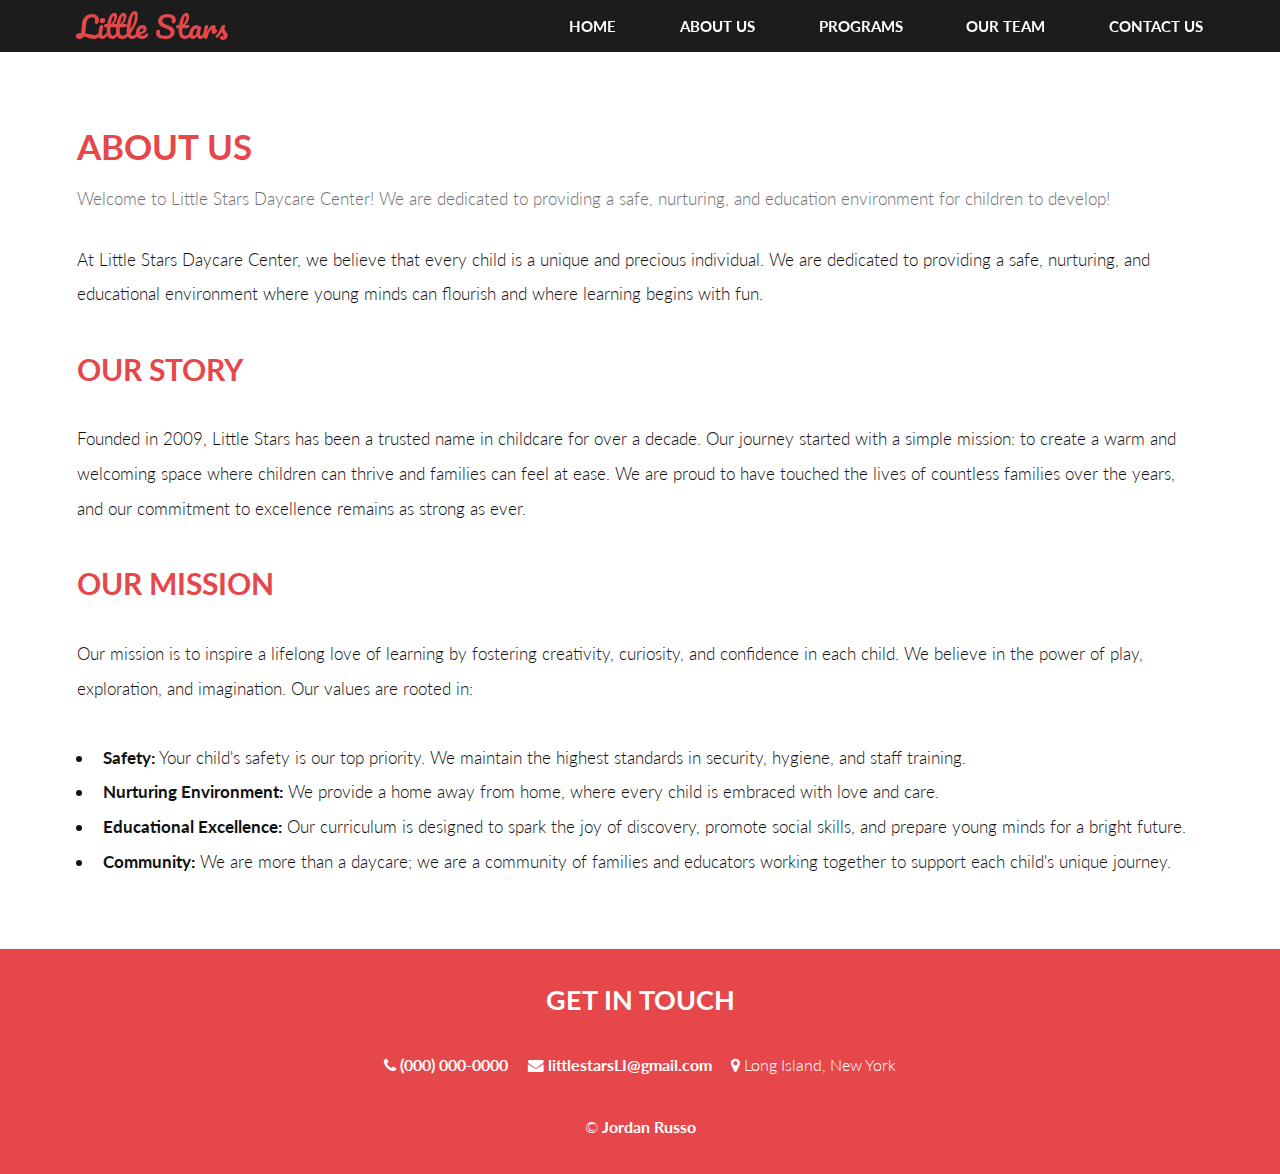
<file: aboutUs.html>
<!DOCTYPE HTML>
<html><head><title>About Us - Little Stars Daycare Center</title><meta charset="utf-8"><meta name="robots" content="index, follow, max-image-preview:large, max-snippet:-1, max-video-preview:-1"><meta name="viewport" content="width=device-width, initial-scale=1, user-scalable=no"><link rel="stylesheet" href="assets/css/main.css"><link rel="shortcut icon" href="images/favicon.png" type="image/x-icon" /></head><body>

<!-- Header -->
<header id="header"><div class="inner">
    <a href="index.html" class="logo">Little Stars</a>
    <nav id="nav"><a href="index.html#">Home</a>
        <a href="aboutUs.html#">About Us</a>
        <a href="programs.html#">Programs</a>
        <a href="ourTeam.html#">Our Team</a>
        <a href="index.html#footer">Contact Us</a>
    </nav></div>
</header><a href="#menu" class="navPanelToggle"><span class="fa fa-bars"></span></a>

<section id="main"><div class="inner">
        <header class="major special">
            <h1>About Us</h1>
            <p>Welcome to Little Stars Daycare Center! We are dedicated to providing a safe, nurturing, and education environment for children to develop!</p>
        </header>
        <p>At Little Stars Daycare Center, we believe that every child is a unique and precious individual. We are dedicated to providing a safe, nurturing, and educational environment where young minds can flourish and where learning begins with fun.</p>
        <h2>Our Story</h2>
        <p>Founded in 2009, Little Stars has been a trusted name in childcare for over a decade. Our journey started with a simple mission: to create a warm and welcoming space where children can thrive and families can feel at ease. We are proud to have touched the lives of countless families over the years, and our commitment to excellence remains as strong as ever.</p>
        <h2>Our Mission</h2>
        <p>Our mission is to inspire a lifelong love of learning by fostering creativity, curiosity, and confidence in each child. We believe in the power of play, exploration, and imagination. Our values are rooted in:</p>
        <ul>
            <li>
                <span class="bold">Safety:</span> Your child's safety is our top priority. We maintain the highest standards in security, hygiene, and staff training.
            </li>
            <li>
                <span class="bold">Nurturing Environment:</span> We provide a home away from home, where every child is embraced with love and care.
            </li>
            <li>
                <span class="bold">Educational Excellence:</span> Our curriculum is designed to spark the joy of discovery, promote social skills, and prepare young minds for a bright future.
            </li>
            <li>
                <span class="bold">Community:</span>
                 We are more than a daycare; we are a community of families and educators working together to support each child's unique journey.
            </li>
        </ul>
    </div>
</section>
<div class="copyright">
    <div class="inner">
        <h2 class>Get In Touch</h2>
        <ul class="actions">
            <li><span class="icon fa-phone"></span> <a href="#">(000) 000-0000</a></li>
            <li><span class="icon fa-envelope"></span> <a href="#">littlestarsLI@gmail.com</a></li>
            <li><span class="icon fa-map-marker"></span> Long Island, New York</li>
        </ul>
    </div>
        © <a href="https://jordanrusso.netlify.app/">Jordan Russo</a>
</div>

<!-- Scripts -->
<script src="assets/js/jquery.min.js"></script><script src="assets/js/skel.min.js"></script><script src="assets/js/util.js"></script><script src="assets/js/main.js"></script></body></html>
</file>
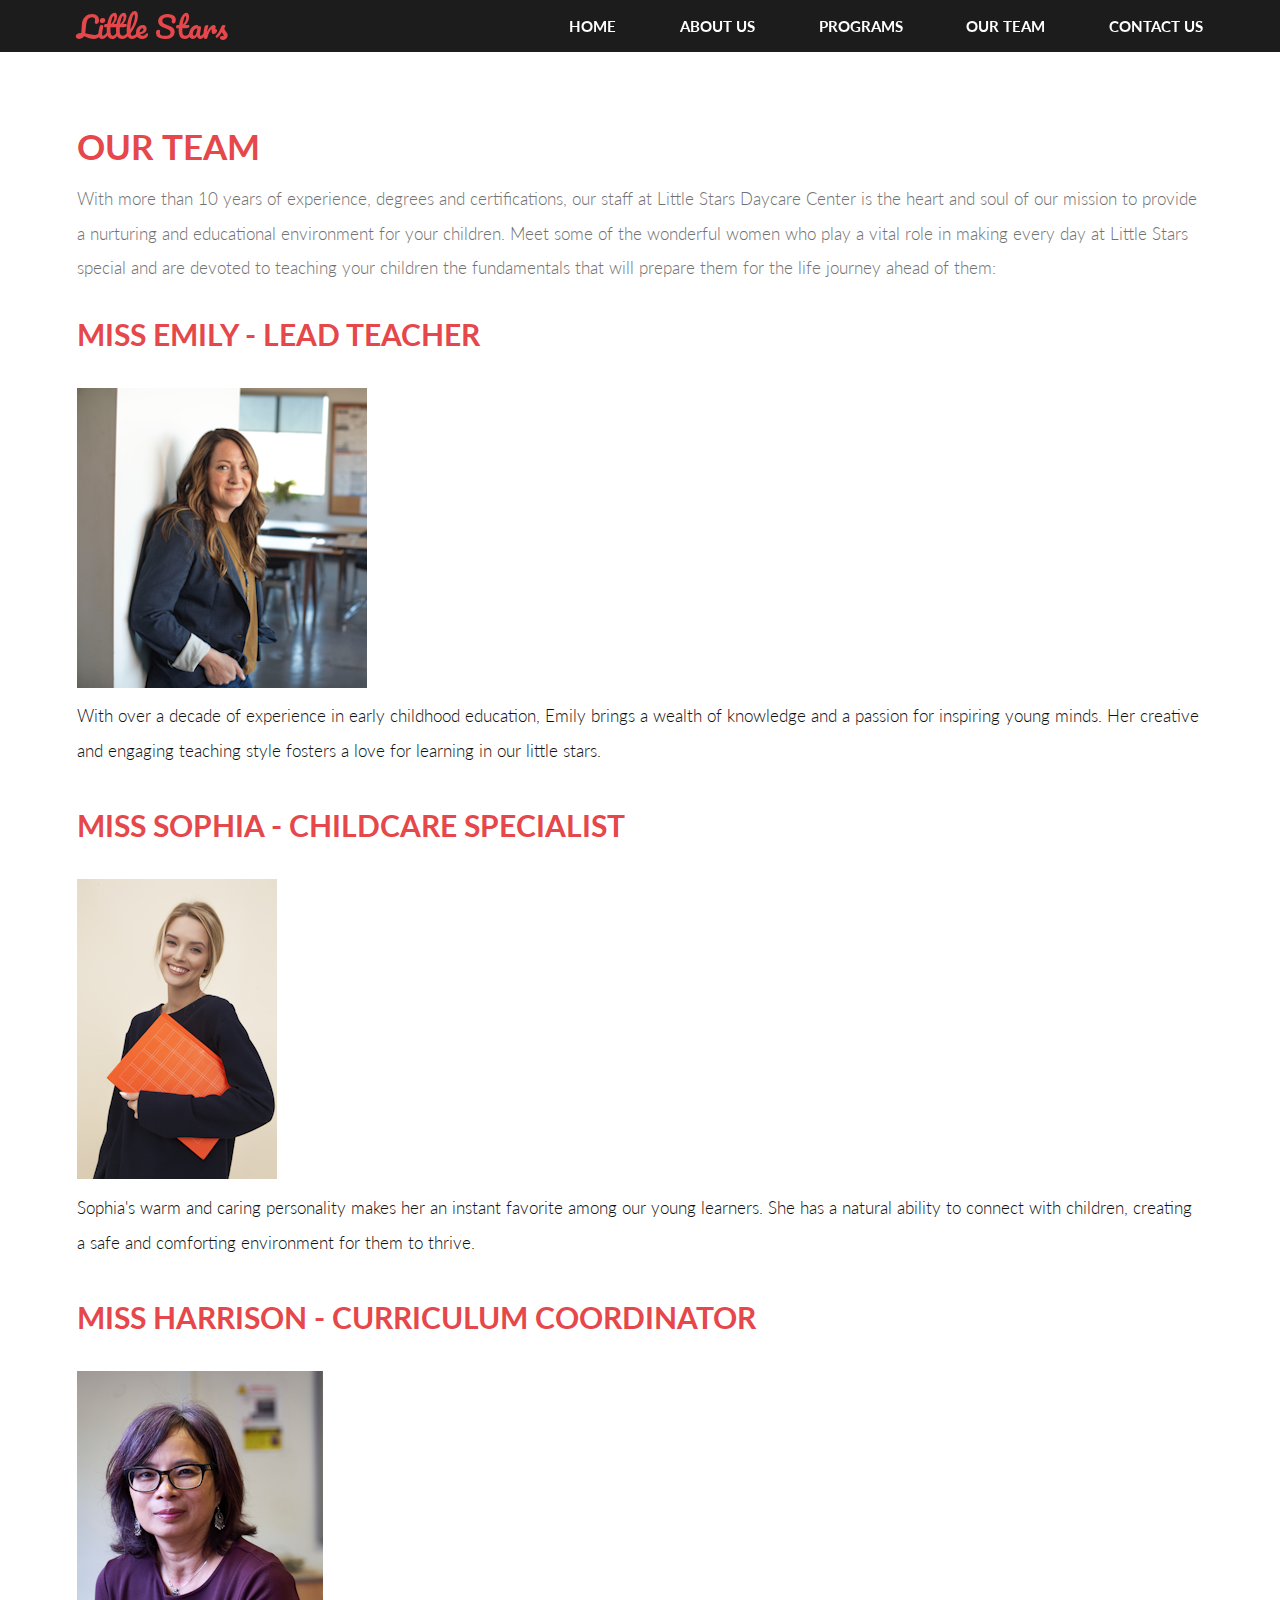
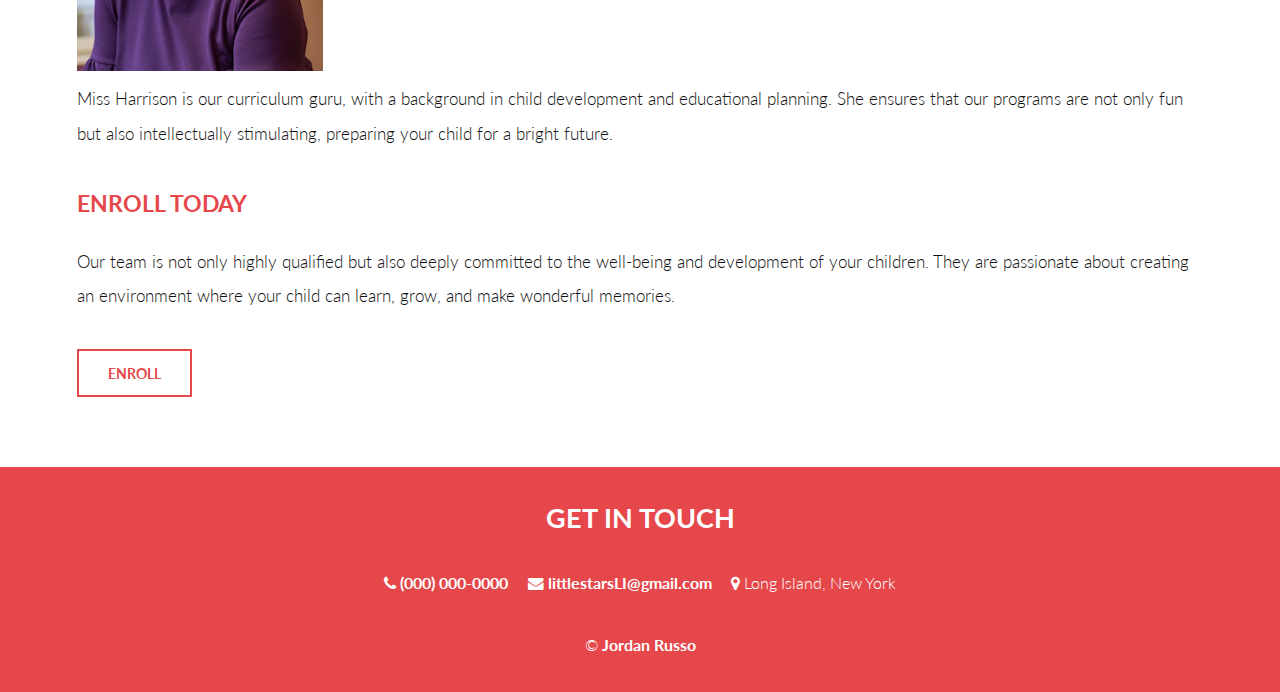
<file: ourTeam.html>
<!DOCTYPE HTML>
<html><head><title>Our Team - Little Stars Daycare Center</title><meta charset="utf-8"><meta name="robots" content="index, follow, max-image-preview:large, max-snippet:-1, max-video-preview:-1"><meta name="viewport" content="width=device-width, initial-scale=1, user-scalable=no"><link rel="stylesheet" href="assets/css/main.css"><link rel="shortcut icon" href="images/favicon.png" type="image/x-icon" /></head><body>

<!-- Header -->
<header id="header"><div class="inner">
    <a href="index.html" class="logo">Little Stars</a>
    <nav id="nav"><a href="index.html#">Home</a>
        <a href="aboutUs.html#">About Us</a>
        <a href="programs.html#">Programs</a>
        <a href="ourTeam.html#">Our Team</a>
        <a href="index.html#footer">Contact Us</a>
    </nav></div>
</header><a href="#menu" class="navPanelToggle"><span class="fa fa-bars"></span></a>

<section id="main"><div class="inner">
        <header class="major special"><h1>Our Team</h1>
            <p>With more than 10 years of experience, degrees and certifications, our staff at Little Stars Daycare Center is the heart and soul of our mission to provide a nurturing and educational environment for your children. Meet some of the wonderful women who play a vital role in making every day at Little Stars special and are devoted to teaching your children the fundamentals that will prepare them for the life journey ahead of them:
            </p>
        </header>
        <h2>Miss Emily - Lead Teacher</h2>
        <img src="images/littlestars_emily.jpg" alt="Miss Emily">
        <p>With over a decade of experience in early childhood education, Emily brings a wealth of knowledge and a passion for inspiring young minds. Her creative and engaging teaching style fosters a love for learning in our little stars.</p>
        <h2>Miss Sophia - Childcare Specialist</h2>
        <img src="images/littlestars_sophia.jpg" alt="Miss Sophia">
        <p>Sophia's warm and caring personality makes her an instant favorite among our young learners. She has a natural ability to connect with children, creating a safe and comforting environment for them to thrive.</p>
        <h2>Miss Harrison - Curriculum Coordinator</h2>
        <img src="images/littlestars_harrison.jpg" alt="Miss Harrison">
        <p>Miss Harrison is our curriculum guru, with a background in child development and educational planning. She ensures that our programs are not only fun but also intellectually stimulating, preparing your child for a bright future.</p>
        <h3>Enroll Today</h3>
        <p>Our team is not only highly qualified but also deeply committed to the well-being and development of your children. They are passionate about creating an environment where your child can learn, grow, and make wonderful memories.</p>
        <ul class="actions">
            <li><a href="index.html#footer" class="button alt">Enroll</a></li>
        </ul>
    </div>
</section>
<div class="copyright">
    <div class="inner">
        <h2 class>Get In Touch</h2>
        <ul class="actions">
            <li><span class="icon fa-phone"></span> <a href="#">(000) 000-0000</a></li>
            <li><span class="icon fa-envelope"></span> <a href="#">littlestarsLI@gmail.com</a></li>
            <li><span class="icon fa-map-marker"></span> Long Island, New York</li>
        </ul>
    </div>
        © <a href="https://jordanrusso.netlify.app/">Jordan Russo</a>
</div>

<!-- Scripts -->
<script src="assets/js/jquery.min.js"></script><script src="assets/js/skel.min.js"></script><script src="assets/js/util.js"></script><script src="assets/js/main.js"></script></body></html>
</file>
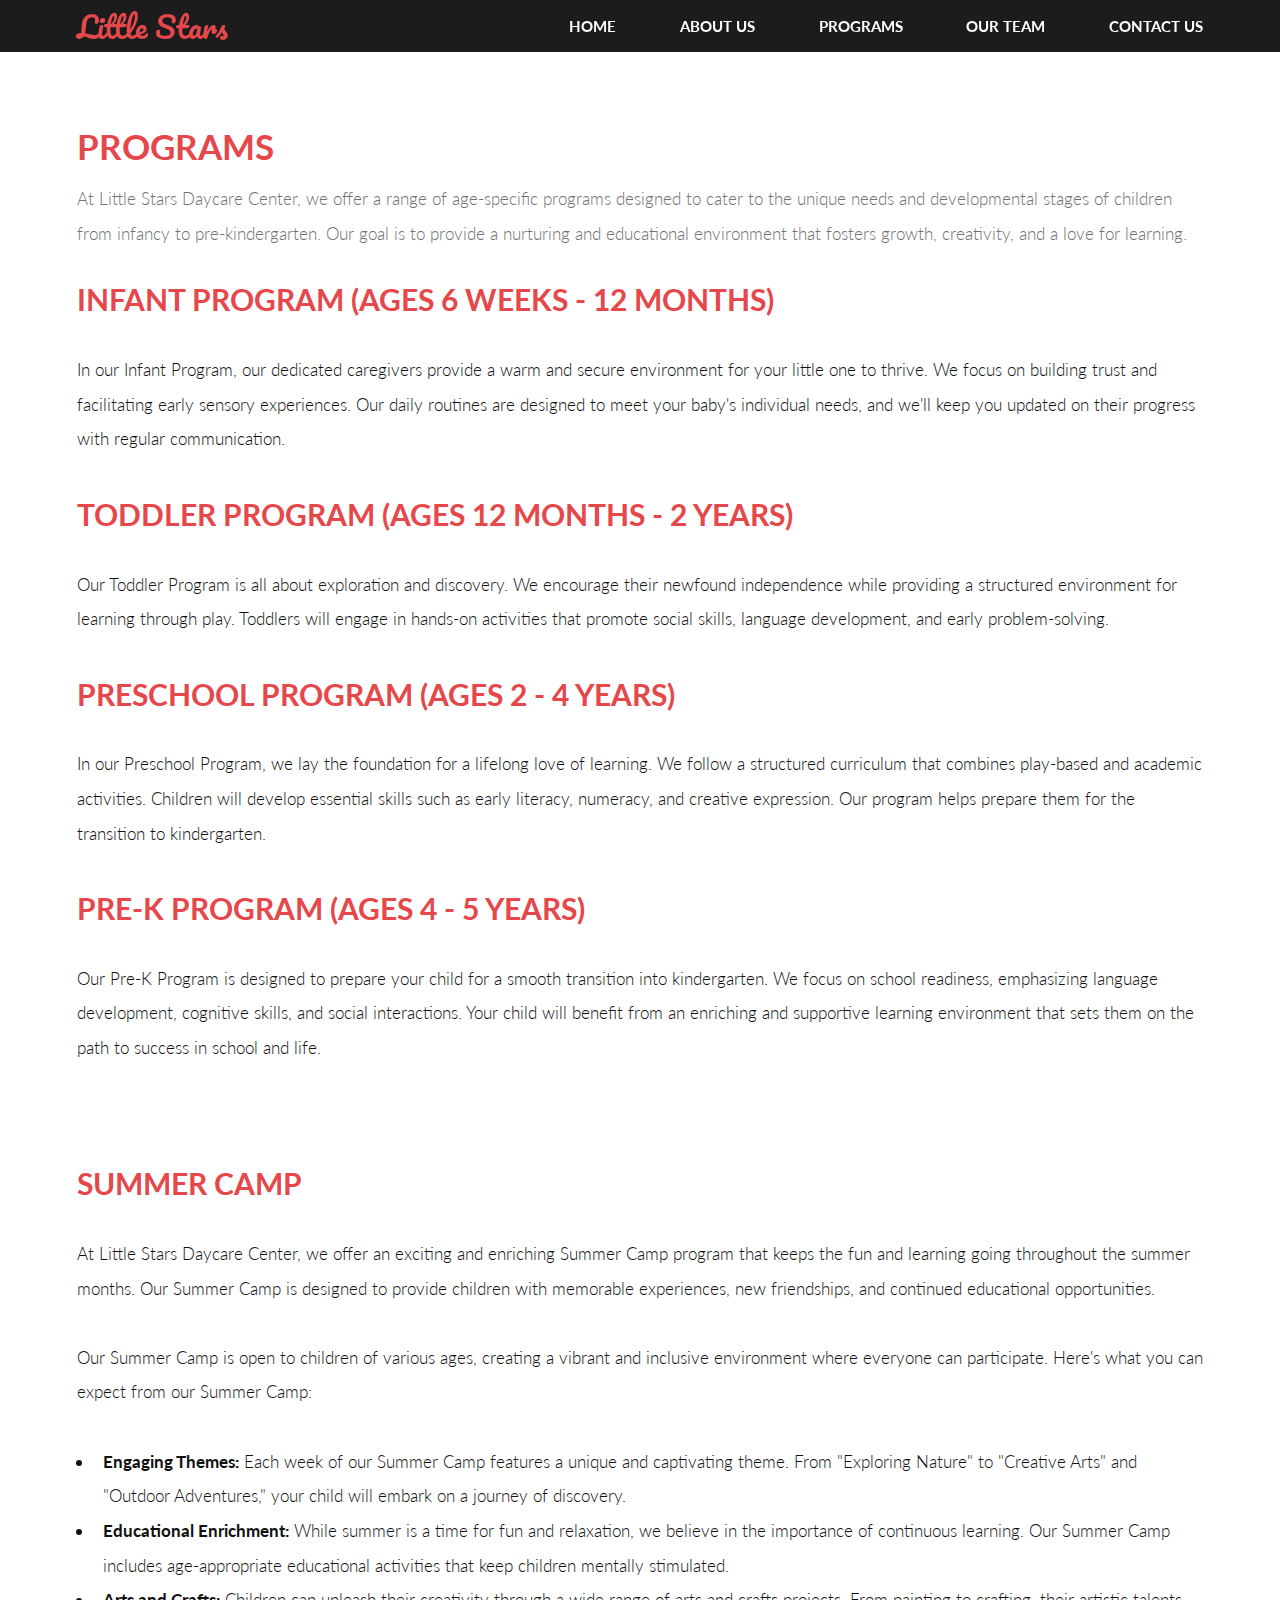
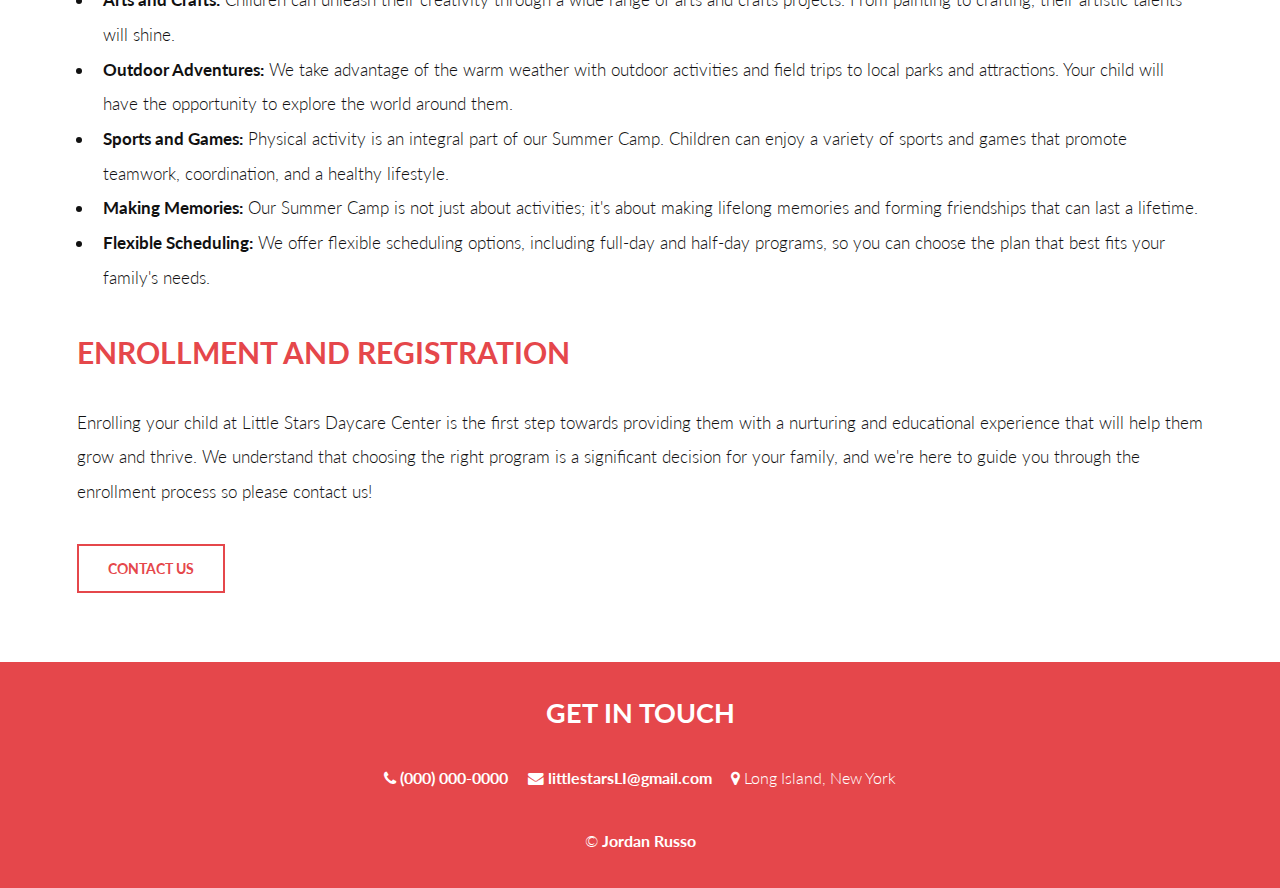
<file: programs.html>
<!DOCTYPE HTML>
<html><head><title>Programs - Little Stars Daycare Center</title><meta charset="utf-8"><meta name="robots" content="index, follow, max-image-preview:large, max-snippet:-1, max-video-preview:-1"><meta name="viewport" content="width=device-width, initial-scale=1, user-scalable=no"><link rel="stylesheet" href="assets/css/main.css"><link rel="shortcut icon" href="images/favicon.png" type="image/x-icon" /></head><body>

<!-- Header -->
<header id="header"><div class="inner">
    <a href="index.html" class="logo">Little Stars</a>
    <nav id="nav"><a href="index.html#">Home</a>
        <a href="aboutUs.html#">About Us</a>
        <a href="programs.html#">Programs</a>
        <a href="ourTeam.html#">Our Team</a>
        <a href="index.html#footer">Contact Us</a>
    </nav></div>
</header><a href="#menu" class="navPanelToggle"><span class="fa fa-bars"></span></a> 

<section id="main"><div class="inner">
        <header class="major special">
            <h1>Programs</h1>
            <p>At Little Stars Daycare Center, we offer a range of age-specific programs designed to cater to the unique needs and developmental stages of children from infancy to pre-kindergarten. Our goal is to provide a nurturing and educational environment that fosters growth, creativity, and a love for learning.</p>
        </header>
        <h2>Infant Program (Ages 6 Weeks - 12 Months)</h2>
        <p>In our Infant Program, our dedicated caregivers provide a warm and secure environment for your little one to thrive. We focus on building trust and facilitating early sensory experiences. Our daily routines are designed to meet your baby's individual needs, and we'll keep you updated on their progress with regular communication.</p>
        <h2>Toddler Program (Ages 12 Months - 2 Years)</h2>
        <p>Our Toddler Program is all about exploration and discovery. We encourage their newfound independence while providing a structured environment for learning through play. Toddlers will engage in hands-on activities that promote social skills, language development, and early problem-solving.</p>
        <h2>Preschool Program (Ages 2 - 4 Years)</h2>
        <p>In our Preschool Program, we lay the foundation for a lifelong love of learning. We follow a structured curriculum that combines play-based and academic activities. Children will develop essential skills such as early literacy, numeracy, and creative expression. Our program helps prepare them for the transition to kindergarten.</p>
        <h2>Pre-K Program (Ages 4 - 5 Years)</h2>
        <p>Our Pre-K Program is designed to prepare your child for a smooth transition into kindergarten. We focus on school readiness, emphasizing language development, cognitive skills, and social interactions. Your child will benefit from an enriching and supportive learning environment that sets them on the path to success in school and life.</p>
        <h2 id="summerCamp">Summer Camp</h2>
        <p>At Little Stars Daycare Center, we offer an exciting and enriching Summer Camp program that keeps the fun and learning going throughout the summer months. Our Summer Camp is designed to provide children with memorable experiences, new friendships, and continued educational opportunities.</p>
        <p>Our Summer Camp is open to children of various ages, creating a vibrant and inclusive environment where everyone can participate. Here's what you can expect from our Summer Camp:
        </p>
        <ul>
            <li>
                <span class="bold">Engaging Themes:</span>  Each week of our Summer Camp features a unique and captivating theme. From "Exploring Nature" to "Creative Arts" and "Outdoor Adventures," your child will embark on a journey of discovery.
            </li>
            <li>
                <span class="bold">Educational Enrichment:</span>  While summer is a time for fun and relaxation, we believe in the importance of continuous learning. Our Summer Camp includes age-appropriate educational activities that keep children mentally stimulated.
            </li>
            <li>
                <span class="bold">Arts and Crafts:</span>  Children can unleash their creativity through a wide range of arts and crafts projects. From painting to crafting, their artistic talents will shine.
            </li>
            <li>
                <span class="bold">Outdoor Adventures:</span>
                 We take advantage of the warm weather with outdoor activities and field trips to local parks and attractions. Your child will have the opportunity to explore the world around them.
            </li>
            <li>
                <span class="bold">Sports and Games:</span>
                 Physical activity is an integral part of our Summer Camp. Children can enjoy a variety of sports and games that promote teamwork, coordination, and a healthy lifestyle.
            </li>
            <li>
                <span class="bold">Making Memories:</span>
                 Our Summer Camp is not just about activities; it's about making lifelong memories and forming friendships that can last a lifetime.
            </li>
            <li>
                <span class="bold">Flexible Scheduling:</span>
                 We offer flexible scheduling options, including full-day and half-day programs, so you can choose the plan that best fits your family's needs.
            </li>
        </ul>
        <h2>Enrollment and Registration</h3>
        <p>Enrolling your child at Little Stars Daycare Center is the first step towards providing them with a nurturing and educational experience that will help them grow and thrive. We understand that choosing the right program is a significant decision for your family, and we're here to guide you through the enrollment process so please contact us!</p>
        <ul class="actions"><li><a href="index.html#footer" class="button alt">Contact Us</a></li>
        </ul></div>
    </div>
</section>
<div class="copyright">
    <div class="inner">
        <h2 class>Get In Touch</h2>
        <ul class="actions">
            <li><span class="icon fa-phone"></span> <a href="#">(000) 000-0000</a></li>
            <li><span class="icon fa-envelope"></span> <a href="#">littlestarsLI@gmail.com</a></li>
            <li><span class="icon fa-map-marker"></span> Long Island, New York</li>
        </ul>
    </div>
        © <a href="https://jordanrusso.netlify.app/">Jordan Russo</a>
</div>

<!-- Scripts -->
<script src="assets/js/jquery.min.js"></script><script src="assets/js/skel.min.js"></script><script src="assets/js/util.js"></script><script src="assets/js/main.js"></script></body></html>
</file>
<file: assets/css/main.css>
@import url(font-awesome.min.css);
@import url("https://fonts.googleapis.com/css?family=Lato:300,400,700|Pacifico");

/*
	Introspect by TEMPLATED
	templated.co @templatedco
	Released for free under the Creative Commons Attribution 3.0 license (templated.co/license)
*/

/* Reset */

	html, body, div, span, applet, object, iframe, h1, h2, h3, h4, h5, h6, p, blockquote, pre, a, abbr, acronym, address, big, cite, code, del, dfn, em, img, ins, kbd, q, s, samp, small, strike, strong, sub, sup, tt, var, b, u, i, center, dl, dt, dd, ol, ul, li, fieldset, form, label, legend, table, caption, tbody, tfoot, thead, tr, th, td, article, aside, canvas, details, embed, figure, figcaption, footer, header, hgroup, menu, nav, output, ruby, section, summary, time, mark, audio, video {
		margin: 0;
		padding: 0;
		border: 0;
		font-size: 100%;
		font: inherit;
		vertical-align: baseline;
	}
.image.fit img {
	width: 100%;
	height: auto;
}
	article, aside, details, figcaption, figure, footer, header, hgroup, menu, nav, section {
		display: block;
	}

	body {
		line-height: 1;
	}

	ol, ul {
		list-style: none;
	}

	blockquote, q {
		quotes: none;
	}

	blockquote:before, blockquote:after, q:before, q:after {
		content: '';
		content: none;
	}

	table {
		border-collapse: collapse;
		border-spacing: 0;
	}

	body {
		-webkit-text-size-adjust: none;
	}

/* Box Model */

	*, *:before, *:after {
		-moz-box-sizing: border-box;
		-webkit-box-sizing: border-box;
		box-sizing: border-box;
	}

/* Containers */

	.container {
		margin-left: auto;
		margin-right: auto;
	}

	.container.\31 25\25 {
		width: 100%;
		max-width: 100em;
		min-width: 80em;
	}

	.container.\37 5\25 {
		width: 60em;
	}

	.container.\35 0\25 {
		width: 40em;
	}

	.container.\32 5\25 {
		width: 20em;
	}

	.container {
		width: 80em;
	}

	@media screen and (max-width: 1680px) {

		.container.\31 25\25 {
			width: 100%;
			max-width: 100em;
			min-width: 80em;
		}

		.container.\37 5\25 {
			width: 60em;
		}

		.container.\35 0\25 {
			width: 40em;
		}

		.container.\32 5\25 {
			width: 20em;
		}

		.container {
			width: 80em;
		}

	}

	@media screen and (max-width: 1280px) {

		.container.\31 25\25 {
			width: 100%;
			max-width: 81.25em;
			min-width: 65em;
		}

		.container.\37 5\25 {
			width: 48.75em;
		}

		.container.\35 0\25 {
			width: 32.5em;
		}

		.container.\32 5\25 {
			width: 16.25em;
		}

		.container {
			width: 65em;
		}

	}

	@media screen and (max-width: 980px) {

		.container.\31 25\25 {
			width: 100%;
			max-width: 112.5%;
			min-width: 90%;
		}

		.container.\37 5\25 {
			width: 67.5%;
		}

		.container.\35 0\25 {
			width: 45%;
		}

		.container.\32 5\25 {
			width: 22.5%;
		}

		.container {
			width: 90%;
		}

	}

	@media screen and (max-width: 736px) {

		.container.\31 25\25 {
			width: 100%;
			max-width: 112.5%;
			min-width: 90%;
		}

		.container.\37 5\25 {
			width: 67.5%;
		}

		.container.\35 0\25 {
			width: 45%;
		}

		.container.\32 5\25 {
			width: 22.5%;
		}

		.container {
			width: 90% !important;
		}

	}

	@media screen and (max-width: 480px) {

		.container.\31 25\25 {
			width: 100%;
			max-width: 112.5%;
			min-width: 90%;
		}

		.container.\37 5\25 {
			width: 67.5%;
		}

		.container.\35 0\25 {
			width: 45%;
		}

		.container.\32 5\25 {
			width: 22.5%;
		}

		.container {
			width: 90% !important;
		}

	}

/* Grid */

	.row {
		border-bottom: solid 1px transparent;
		-moz-box-sizing: border-box;
		-webkit-box-sizing: border-box;
		box-sizing: border-box;
	}

	.row > * {
		float: left;
		-moz-box-sizing: border-box;
		-webkit-box-sizing: border-box;
		box-sizing: border-box;
	}

	.row:after, .row:before {
		content: '';
		display: block;
		clear: both;
		height: 0;
	}

	.row.uniform > * > :first-child {
		margin-top: 0;
	}

	.row.uniform > * > :last-child {
		margin-bottom: 0;
	}

	.row.\30 \25 > * {
		padding: 0 0 0 0em;
	}

	.row.\30 \25 {
		margin: 0 0 -1px 0em;
	}

	.row.uniform.\30 \25 > * {
		padding: 0em 0 0 0em;
	}

	.row.uniform.\30 \25 {
		margin: 0em 0 -1px 0em;
	}

	.row > * {
		padding: 0 0 0 2em;
	}

	.row {
		margin: 0 0 -1px -2em;
	}

	.row.uniform > * {
		padding: 2em 0 0 2em;
	}

	.row.uniform {
		margin: -2em 0 -1px -2em;
	}

	.row.\32 00\25 > * {
		padding: 0 0 0 4em;
	}

	.row.\32 00\25 {
		margin: 0 0 -1px -4em;
	}

	.row.uniform.\32 00\25 > * {
		padding: 4em 0 0 4em;
	}

	.row.uniform.\32 00\25 {
		margin: -4em 0 -1px -4em;
	}

	.row.\31 50\25 > * {
		padding: 0 0 0 3em;
	}

	.row.\31 50\25 {
		margin: 0 0 -1px -3em;
	}

	.row.uniform.\31 50\25 > * {
		padding: 3em 0 0 3em;
	}

	.row.uniform.\31 50\25 {
		margin: -3em 0 -1px -3em;
	}

	.row.\35 0\25 > * {
		padding: 0 0 0 1em;
	}

	.row.\35 0\25 {
		margin: 0 0 -1px -1em;
	}

	.row.uniform.\35 0\25 > * {
		padding: 1em 0 0 1em;
	}

	.row.uniform.\35 0\25 {
		margin: -1em 0 -1px -1em;
	}

	.row.\32 5\25 > * {
		padding: 0 0 0 0.5em;
	}

	.row.\32 5\25 {
		margin: 0 0 -1px -0.5em;
	}

	.row.uniform.\32 5\25 > * {
		padding: 0.5em 0 0 0.5em;
	}

	.row.uniform.\32 5\25 {
		margin: -0.5em 0 -1px -0.5em;
	}

	.\31 2u, .\31 2u\24 {
		width: 100%;
		clear: none;
		margin-left: 0;
	}

	.\31 1u, .\31 1u\24 {
		width: 91.6666666667%;
		clear: none;
		margin-left: 0;
	}

	.\31 0u, .\31 0u\24 {
		width: 83.3333333333%;
		clear: none;
		margin-left: 0;
	}

	.\39 u, .\39 u\24 {
		width: 75%;
		clear: none;
		margin-left: 0;
	}

	.\38 u, .\38 u\24 {
		width: 66.6666666667%;
		clear: none;
		margin-left: 0;
	}

	.\37 u, .\37 u\24 {
		width: 58.3333333333%;
		clear: none;
		margin-left: 0;
	}

	.\36 u, .\36 u\24 {
		width: 50%;
		clear: none;
		margin-left: 0;
	}

	.\35 u, .\35 u\24 {
		width: 41.6666666667%;
		clear: none;
		margin-left: 0;
	}

	.\34 u, .\34 u\24 {
		width: 33.3333333333%;
		clear: none;
		margin-left: 0;
	}

	.\33 u, .\33 u\24 {
		width: 25%;
		clear: none;
		margin-left: 0;
	}

	.\32 u, .\32 u\24 {
		width: 16.6666666667%;
		clear: none;
		margin-left: 0;
	}

	.\31 u, .\31 u\24 {
		width: 8.3333333333%;
		clear: none;
		margin-left: 0;
	}

	.\31 2u\24 + *,
	.\31 1u\24 + *,
	.\31 0u\24 + *,
	.\39 u\24 + *,
	.\38 u\24 + *,
	.\37 u\24 + *,
	.\36 u\24 + *,
	.\35 u\24 + *,
	.\34 u\24 + *,
	.\33 u\24 + *,
	.\32 u\24 + *,
	.\31 u\24 + * {
		clear: left;
	}

	.\-11u {
		margin-left: 91.66667%;
	}

	.\-10u {
		margin-left: 83.33333%;
	}

	.\-9u {
		margin-left: 75%;
	}

	.\-8u {
		margin-left: 66.66667%;
	}

	.\-7u {
		margin-left: 58.33333%;
	}

	.\-6u {
		margin-left: 50%;
	}

	.\-5u {
		margin-left: 41.66667%;
	}

	.\-4u {
		margin-left: 33.33333%;
	}

	.\-3u {
		margin-left: 25%;
	}

	.\-2u {
		margin-left: 16.66667%;
	}

	.\-1u {
		margin-left: 8.33333%;
	}

	@media screen and (max-width: 1680px) {

		.row > * {
			padding: 0 0 0 2em;
		}

		.row {
			margin: 0 0 -1px -2em;
		}

		.row.uniform > * {
			padding: 2em 0 0 2em;
		}

		.row.uniform {
			margin: -2em 0 -1px -2em;
		}

		.row.\32 00\25 > * {
			padding: 0 0 0 4em;
		}

		.row.\32 00\25 {
			margin: 0 0 -1px -4em;
		}

		.row.uniform.\32 00\25 > * {
			padding: 4em 0 0 4em;
		}

		.row.uniform.\32 00\25 {
			margin: -4em 0 -1px -4em;
		}

		.row.\31 50\25 > * {
			padding: 0 0 0 3em;
		}

		.row.\31 50\25 {
			margin: 0 0 -1px -3em;
		}

		.row.uniform.\31 50\25 > * {
			padding: 3em 0 0 3em;
		}

		.row.uniform.\31 50\25 {
			margin: -3em 0 -1px -3em;
		}

		.row.\35 0\25 > * {
			padding: 0 0 0 1em;
		}

		.row.\35 0\25 {
			margin: 0 0 -1px -1em;
		}

		.row.uniform.\35 0\25 > * {
			padding: 1em 0 0 1em;
		}

		.row.uniform.\35 0\25 {
			margin: -1em 0 -1px -1em;
		}

		.row.\32 5\25 > * {
			padding: 0 0 0 0.5em;
		}

		.row.\32 5\25 {
			margin: 0 0 -1px -0.5em;
		}

		.row.uniform.\32 5\25 > * {
			padding: 0.5em 0 0 0.5em;
		}

		.row.uniform.\32 5\25 {
			margin: -0.5em 0 -1px -0.5em;
		}

		.\31 2u\28xlarge\29, .\31 2u\24\28xlarge\29 {
			width: 100%;
			clear: none;
			margin-left: 0;
		}

		.\31 1u\28xlarge\29, .\31 1u\24\28xlarge\29 {
			width: 91.6666666667%;
			clear: none;
			margin-left: 0;
		}

		.\31 0u\28xlarge\29, .\31 0u\24\28xlarge\29 {
			width: 83.3333333333%;
			clear: none;
			margin-left: 0;
		}

		.\39 u\28xlarge\29, .\39 u\24\28xlarge\29 {
			width: 75%;
			clear: none;
			margin-left: 0;
		}

		.\38 u\28xlarge\29, .\38 u\24\28xlarge\29 {
			width: 66.6666666667%;
			clear: none;
			margin-left: 0;
		}

		.\37 u\28xlarge\29, .\37 u\24\28xlarge\29 {
			width: 58.3333333333%;
			clear: none;
			margin-left: 0;
		}

		.\36 u\28xlarge\29, .\36 u\24\28xlarge\29 {
			width: 50%;
			clear: none;
			margin-left: 0;
		}

		.\35 u\28xlarge\29, .\35 u\24\28xlarge\29 {
			width: 41.6666666667%;
			clear: none;
			margin-left: 0;
		}

		.\34 u\28xlarge\29, .\34 u\24\28xlarge\29 {
			width: 33.3333333333%;
			clear: none;
			margin-left: 0;
		}

		.\33 u\28xlarge\29, .\33 u\24\28xlarge\29 {
			width: 25%;
			clear: none;
			margin-left: 0;
		}

		.\32 u\28xlarge\29, .\32 u\24\28xlarge\29 {
			width: 16.6666666667%;
			clear: none;
			margin-left: 0;
		}

		.\31 u\28xlarge\29, .\31 u\24\28xlarge\29 {
			width: 8.3333333333%;
			clear: none;
			margin-left: 0;
		}

		.\31 2u\24\28xlarge\29 + *,
		.\31 1u\24\28xlarge\29 + *,
		.\31 0u\24\28xlarge\29 + *,
		.\39 u\24\28xlarge\29 + *,
		.\38 u\24\28xlarge\29 + *,
		.\37 u\24\28xlarge\29 + *,
		.\36 u\24\28xlarge\29 + *,
		.\35 u\24\28xlarge\29 + *,
		.\34 u\24\28xlarge\29 + *,
		.\33 u\24\28xlarge\29 + *,
		.\32 u\24\28xlarge\29 + *,
		.\31 u\24\28xlarge\29 + * {
			clear: left;
		}

		.\-11u\28xlarge\29 {
			margin-left: 91.66667%;
		}

		.\-10u\28xlarge\29 {
			margin-left: 83.33333%;
		}

		.\-9u\28xlarge\29 {
			margin-left: 75%;
		}

		.\-8u\28xlarge\29 {
			margin-left: 66.66667%;
		}

		.\-7u\28xlarge\29 {
			margin-left: 58.33333%;
		}

		.\-6u\28xlarge\29 {
			margin-left: 50%;
		}

		.\-5u\28xlarge\29 {
			margin-left: 41.66667%;
		}

		.\-4u\28xlarge\29 {
			margin-left: 33.33333%;
		}

		.\-3u\28xlarge\29 {
			margin-left: 25%;
		}

		.\-2u\28xlarge\29 {
			margin-left: 16.66667%;
		}

		.\-1u\28xlarge\29 {
			margin-left: 8.33333%;
		}

	}

	@media screen and (max-width: 1280px) {

		.row > * {
			padding: 0 0 0 1.5em;
		}

		.row {
			margin: 0 0 -1px -1.5em;
		}

		.row.uniform > * {
			padding: 1.5em 0 0 1.5em;
		}

		.row.uniform {
			margin: -1.5em 0 -1px -1.5em;
		}

		.row.\32 00\25 > * {
			padding: 0 0 0 3em;
		}

		.row.\32 00\25 {
			margin: 0 0 -1px -3em;
		}

		.row.uniform.\32 00\25 > * {
			padding: 3em 0 0 3em;
		}

		.row.uniform.\32 00\25 {
			margin: -3em 0 -1px -3em;
		}

		.row.\31 50\25 > * {
			padding: 0 0 0 2.25em;
		}

		.row.\31 50\25 {
			margin: 0 0 -1px -2.25em;
		}

		.row.uniform.\31 50\25 > * {
			padding: 2.25em 0 0 2.25em;
		}

		.row.uniform.\31 50\25 {
			margin: -2.25em 0 -1px -2.25em;
		}

		.row.\35 0\25 > * {
			padding: 0 0 0 0.75em;
		}

		.row.\35 0\25 {
			margin: 0 0 -1px -0.75em;
		}

		.row.uniform.\35 0\25 > * {
			padding: 0.75em 0 0 0.75em;
		}

		.row.uniform.\35 0\25 {
			margin: -0.75em 0 -1px -0.75em;
		}

		.row.\32 5\25 > * {
			padding: 0 0 0 0.375em;
		}

		.row.\32 5\25 {
			margin: 0 0 -1px -0.375em;
		}

		.row.uniform.\32 5\25 > * {
			padding: 0.375em 0 0 0.375em;
		}

		.row.uniform.\32 5\25 {
			margin: -0.375em 0 -1px -0.375em;
		}

		.\31 2u\28large\29, .\31 2u\24\28large\29 {
			width: 100%;
			clear: none;
			margin-left: 0;
		}

		.\31 1u\28large\29, .\31 1u\24\28large\29 {
			width: 91.6666666667%;
			clear: none;
			margin-left: 0;
		}

		.\31 0u\28large\29, .\31 0u\24\28large\29 {
			width: 83.3333333333%;
			clear: none;
			margin-left: 0;
		}

		.\39 u\28large\29, .\39 u\24\28large\29 {
			width: 75%;
			clear: none;
			margin-left: 0;
		}

		.\38 u\28large\29, .\38 u\24\28large\29 {
			width: 66.6666666667%;
			clear: none;
			margin-left: 0;
		}

		.\37 u\28large\29, .\37 u\24\28large\29 {
			width: 58.3333333333%;
			clear: none;
			margin-left: 0;
		}

		.\36 u\28large\29, .\36 u\24\28large\29 {
			width: 50%;
			clear: none;
			margin-left: 0;
		}

		.\35 u\28large\29, .\35 u\24\28large\29 {
			width: 41.6666666667%;
			clear: none;
			margin-left: 0;
		}

		.\34 u\28large\29, .\34 u\24\28large\29 {
			width: 33.3333333333%;
			clear: none;
			margin-left: 0;
		}

		.\33 u\28large\29, .\33 u\24\28large\29 {
			width: 25%;
			clear: none;
			margin-left: 0;
		}

		.\32 u\28large\29, .\32 u\24\28large\29 {
			width: 16.6666666667%;
			clear: none;
			margin-left: 0;
		}

		.\31 u\28large\29, .\31 u\24\28large\29 {
			width: 8.3333333333%;
			clear: none;
			margin-left: 0;
		}

		.\31 2u\24\28large\29 + *,
		.\31 1u\24\28large\29 + *,
		.\31 0u\24\28large\29 + *,
		.\39 u\24\28large\29 + *,
		.\38 u\24\28large\29 + *,
		.\37 u\24\28large\29 + *,
		.\36 u\24\28large\29 + *,
		.\35 u\24\28large\29 + *,
		.\34 u\24\28large\29 + *,
		.\33 u\24\28large\29 + *,
		.\32 u\24\28large\29 + *,
		.\31 u\24\28large\29 + * {
			clear: left;
		}

		.\-11u\28large\29 {
			margin-left: 91.66667%;
		}

		.\-10u\28large\29 {
			margin-left: 83.33333%;
		}

		.\-9u\28large\29 {
			margin-left: 75%;
		}

		.\-8u\28large\29 {
			margin-left: 66.66667%;
		}

		.\-7u\28large\29 {
			margin-left: 58.33333%;
		}

		.\-6u\28large\29 {
			margin-left: 50%;
		}

		.\-5u\28large\29 {
			margin-left: 41.66667%;
		}

		.\-4u\28large\29 {
			margin-left: 33.33333%;
		}

		.\-3u\28large\29 {
			margin-left: 25%;
		}

		.\-2u\28large\29 {
			margin-left: 16.66667%;
		}

		.\-1u\28large\29 {
			margin-left: 8.33333%;
		}

	}

	@media screen and (max-width: 980px) {

		.row > * {
			padding: 0 0 0 1.5em;
		}

		.row {
			margin: 0 0 -1px -1.5em;
		}

		.row.uniform > * {
			padding: 1.5em 0 0 1.5em;
		}

		.row.uniform {
			margin: -1.5em 0 -1px -1.5em;
		}

		.row.\32 00\25 > * {
			padding: 0 0 0 3em;
		}

		.row.\32 00\25 {
			margin: 0 0 -1px -3em;
		}

		.row.uniform.\32 00\25 > * {
			padding: 3em 0 0 3em;
		}

		.row.uniform.\32 00\25 {
			margin: -3em 0 -1px -3em;
		}

		.row.\31 50\25 > * {
			padding: 0 0 0 2.25em;
		}

		.row.\31 50\25 {
			margin: 0 0 -1px -2.25em;
		}

		.row.uniform.\31 50\25 > * {
			padding: 2.25em 0 0 2.25em;
		}

		.row.uniform.\31 50\25 {
			margin: -2.25em 0 -1px -2.25em;
		}

		.row.\35 0\25 > * {
			padding: 0 0 0 0.75em;
		}

		.row.\35 0\25 {
			margin: 0 0 -1px -0.75em;
		}

		.row.uniform.\35 0\25 > * {
			padding: 0.75em 0 0 0.75em;
		}

		.row.uniform.\35 0\25 {
			margin: -0.75em 0 -1px -0.75em;
		}

		.row.\32 5\25 > * {
			padding: 0 0 0 0.375em;
		}

		.row.\32 5\25 {
			margin: 0 0 -1px -0.375em;
		}

		.row.uniform.\32 5\25 > * {
			padding: 0.375em 0 0 0.375em;
		}

		.row.uniform.\32 5\25 {
			margin: -0.375em 0 -1px -0.375em;
		}

		.\31 2u\28medium\29, .\31 2u\24\28medium\29 {
			width: 100%;
			clear: none;
			margin-left: 0;
		}

		.\31 1u\28medium\29, .\31 1u\24\28medium\29 {
			width: 91.6666666667%;
			clear: none;
			margin-left: 0;
		}

		.\31 0u\28medium\29, .\31 0u\24\28medium\29 {
			width: 83.3333333333%;
			clear: none;
			margin-left: 0;
		}

		.\39 u\28medium\29, .\39 u\24\28medium\29 {
			width: 75%;
			clear: none;
			margin-left: 0;
		}

		.\38 u\28medium\29, .\38 u\24\28medium\29 {
			width: 66.6666666667%;
			clear: none;
			margin-left: 0;
		}

		.\37 u\28medium\29, .\37 u\24\28medium\29 {
			width: 58.3333333333%;
			clear: none;
			margin-left: 0;
		}

		.\36 u\28medium\29, .\36 u\24\28medium\29 {
			width: 50%;
			clear: none;
			margin-left: 0;
		}

		.\35 u\28medium\29, .\35 u\24\28medium\29 {
			width: 41.6666666667%;
			clear: none;
			margin-left: 0;
		}

		.\34 u\28medium\29, .\34 u\24\28medium\29 {
			width: 33.3333333333%;
			clear: none;
			margin-left: 0;
		}

		.\33 u\28medium\29, .\33 u\24\28medium\29 {
			width: 25%;
			clear: none;
			margin-left: 0;
		}

		.\32 u\28medium\29, .\32 u\24\28medium\29 {
			width: 16.6666666667%;
			clear: none;
			margin-left: 0;
		}

		.\31 u\28medium\29, .\31 u\24\28medium\29 {
			width: 8.3333333333%;
			clear: none;
			margin-left: 0;
		}

		.\31 2u\24\28medium\29 + *,
		.\31 1u\24\28medium\29 + *,
		.\31 0u\24\28medium\29 + *,
		.\39 u\24\28medium\29 + *,
		.\38 u\24\28medium\29 + *,
		.\37 u\24\28medium\29 + *,
		.\36 u\24\28medium\29 + *,
		.\35 u\24\28medium\29 + *,
		.\34 u\24\28medium\29 + *,
		.\33 u\24\28medium\29 + *,
		.\32 u\24\28medium\29 + *,
		.\31 u\24\28medium\29 + * {
			clear: left;
		}

		.\-11u\28medium\29 {
			margin-left: 91.66667%;
		}

		.\-10u\28medium\29 {
			margin-left: 83.33333%;
		}

		.\-9u\28medium\29 {
			margin-left: 75%;
		}

		.\-8u\28medium\29 {
			margin-left: 66.66667%;
		}

		.\-7u\28medium\29 {
			margin-left: 58.33333%;
		}

		.\-6u\28medium\29 {
			margin-left: 50%;
		}

		.\-5u\28medium\29 {
			margin-left: 41.66667%;
		}

		.\-4u\28medium\29 {
			margin-left: 33.33333%;
		}

		.\-3u\28medium\29 {
			margin-left: 25%;
		}

		.\-2u\28medium\29 {
			margin-left: 16.66667%;
		}

		.\-1u\28medium\29 {
			margin-left: 8.33333%;
		}

	}

	@media screen and (max-width: 736px) {

		.row > * {
			padding: 0 0 0 1.25em;
		}

		.row {
			margin: 0 0 -1px -1.25em;
		}

		.row.uniform > * {
			padding: 1.25em 0 0 1.25em;
		}

		.row.uniform {
			margin: -1.25em 0 -1px -1.25em;
		}

		.row.\32 00\25 > * {
			padding: 0 0 0 2.5em;
		}

		.row.\32 00\25 {
			margin: 0 0 -1px -2.5em;
		}

		.row.uniform.\32 00\25 > * {
			padding: 2.5em 0 0 2.5em;
		}

		.row.uniform.\32 00\25 {
			margin: -2.5em 0 -1px -2.5em;
		}

		.row.\31 50\25 > * {
			padding: 0 0 0 1.875em;
		}

		.row.\31 50\25 {
			margin: 0 0 -1px -1.875em;
		}

		.row.uniform.\31 50\25 > * {
			padding: 1.875em 0 0 1.875em;
		}

		.row.uniform.\31 50\25 {
			margin: -1.875em 0 -1px -1.875em;
		}

		.row.\35 0\25 > * {
			padding: 0 0 0 0.625em;
		}

		.row.\35 0\25 {
			margin: 0 0 -1px -0.625em;
		}

		.row.uniform.\35 0\25 > * {
			padding: 0.625em 0 0 0.625em;
		}

		.row.uniform.\35 0\25 {
			margin: -0.625em 0 -1px -0.625em;
		}

		.row.\32 5\25 > * {
			padding: 0 0 0 0.3125em;
		}

		.row.\32 5\25 {
			margin: 0 0 -1px -0.3125em;
		}

		.row.uniform.\32 5\25 > * {
			padding: 0.3125em 0 0 0.3125em;
		}

		.row.uniform.\32 5\25 {
			margin: -0.3125em 0 -1px -0.3125em;
		}

		.\31 2u\28small\29, .\31 2u\24\28small\29 {
			width: 100%;
			clear: none;
			margin-left: 0;
		}

		.\31 1u\28small\29, .\31 1u\24\28small\29 {
			width: 91.6666666667%;
			clear: none;
			margin-left: 0;
		}

		.\31 0u\28small\29, .\31 0u\24\28small\29 {
			width: 83.3333333333%;
			clear: none;
			margin-left: 0;
		}

		.\39 u\28small\29, .\39 u\24\28small\29 {
			width: 75%;
			clear: none;
			margin-left: 0;
		}

		.\38 u\28small\29, .\38 u\24\28small\29 {
			width: 66.6666666667%;
			clear: none;
			margin-left: 0;
		}

		.\37 u\28small\29, .\37 u\24\28small\29 {
			width: 58.3333333333%;
			clear: none;
			margin-left: 0;
		}

		.\36 u\28small\29, .\36 u\24\28small\29 {
			width: 50%;
			clear: none;
			margin-left: 0;
		}

		.\35 u\28small\29, .\35 u\24\28small\29 {
			width: 41.6666666667%;
			clear: none;
			margin-left: 0;
		}

		.\34 u\28small\29, .\34 u\24\28small\29 {
			width: 33.3333333333%;
			clear: none;
			margin-left: 0;
		}

		.\33 u\28small\29, .\33 u\24\28small\29 {
			width: 25%;
			clear: none;
			margin-left: 0;
		}

		.\32 u\28small\29, .\32 u\24\28small\29 {
			width: 16.6666666667%;
			clear: none;
			margin-left: 0;
		}

		.\31 u\28small\29, .\31 u\24\28small\29 {
			width: 8.3333333333%;
			clear: none;
			margin-left: 0;
		}

		.\31 2u\24\28small\29 + *,
		.\31 1u\24\28small\29 + *,
		.\31 0u\24\28small\29 + *,
		.\39 u\24\28small\29 + *,
		.\38 u\24\28small\29 + *,
		.\37 u\24\28small\29 + *,
		.\36 u\24\28small\29 + *,
		.\35 u\24\28small\29 + *,
		.\34 u\24\28small\29 + *,
		.\33 u\24\28small\29 + *,
		.\32 u\24\28small\29 + *,
		.\31 u\24\28small\29 + * {
			clear: left;
		}

		.\-11u\28small\29 {
			margin-left: 91.66667%;
		}

		.\-10u\28small\29 {
			margin-left: 83.33333%;
		}

		.\-9u\28small\29 {
			margin-left: 75%;
		}

		.\-8u\28small\29 {
			margin-left: 66.66667%;
		}

		.\-7u\28small\29 {
			margin-left: 58.33333%;
		}

		.\-6u\28small\29 {
			margin-left: 50%;
		}

		.\-5u\28small\29 {
			margin-left: 41.66667%;
		}

		.\-4u\28small\29 {
			margin-left: 33.33333%;
		}

		.\-3u\28small\29 {
			margin-left: 25%;
		}

		.\-2u\28small\29 {
			margin-left: 16.66667%;
		}

		.\-1u\28small\29 {
			margin-left: 8.33333%;
		}

	}

	@media screen and (max-width: 480px) {

		.row > * {
			padding: 0 0 0 1.25em;
		}

		.row {
			margin: 0 0 -1px -1.25em;
		}

		.row.uniform > * {
			padding: 1.25em 0 0 1.25em;
		}

		.row.uniform {
			margin: -1.25em 0 -1px -1.25em;
		}

		.row.\32 00\25 > * {
			padding: 0 0 0 2.5em;
		}

		.row.\32 00\25 {
			margin: 0 0 -1px -2.5em;
		}

		.row.uniform.\32 00\25 > * {
			padding: 2.5em 0 0 2.5em;
		}

		.row.uniform.\32 00\25 {
			margin: -2.5em 0 -1px -2.5em;
		}

		.row.\31 50\25 > * {
			padding: 0 0 0 1.875em;
		}

		.row.\31 50\25 {
			margin: 0 0 -1px -1.875em;
		}

		.row.uniform.\31 50\25 > * {
			padding: 1.875em 0 0 1.875em;
		}

		.row.uniform.\31 50\25 {
			margin: -1.875em 0 -1px -1.875em;
		}

		.row.\35 0\25 > * {
			padding: 0 0 0 0.625em;
		}

		.row.\35 0\25 {
			margin: 0 0 -1px -0.625em;
		}

		.row.uniform.\35 0\25 > * {
			padding: 0.625em 0 0 0.625em;
		}

		.row.uniform.\35 0\25 {
			margin: -0.625em 0 -1px -0.625em;
		}

		.row.\32 5\25 > * {
			padding: 0 0 0 0.3125em;
		}

		.row.\32 5\25 {
			margin: 0 0 -1px -0.3125em;
		}

		.row.uniform.\32 5\25 > * {
			padding: 0.3125em 0 0 0.3125em;
		}

		.row.uniform.\32 5\25 {
			margin: -0.3125em 0 -1px -0.3125em;
		}

		.\31 2u\28xsmall\29, .\31 2u\24\28xsmall\29 {
			width: 100%;
			clear: none;
			margin-left: 0;
		}

		.\31 1u\28xsmall\29, .\31 1u\24\28xsmall\29 {
			width: 91.6666666667%;
			clear: none;
			margin-left: 0;
		}

		.\31 0u\28xsmall\29, .\31 0u\24\28xsmall\29 {
			width: 83.3333333333%;
			clear: none;
			margin-left: 0;
		}

		.\39 u\28xsmall\29, .\39 u\24\28xsmall\29 {
			width: 75%;
			clear: none;
			margin-left: 0;
		}

		.\38 u\28xsmall\29, .\38 u\24\28xsmall\29 {
			width: 66.6666666667%;
			clear: none;
			margin-left: 0;
		}

		.\37 u\28xsmall\29, .\37 u\24\28xsmall\29 {
			width: 58.3333333333%;
			clear: none;
			margin-left: 0;
		}

		.\36 u\28xsmall\29, .\36 u\24\28xsmall\29 {
			width: 50%;
			clear: none;
			margin-left: 0;
		}

		.\35 u\28xsmall\29, .\35 u\24\28xsmall\29 {
			width: 41.6666666667%;
			clear: none;
			margin-left: 0;
		}

		.\34 u\28xsmall\29, .\34 u\24\28xsmall\29 {
			width: 33.3333333333%;
			clear: none;
			margin-left: 0;
		}

		.\33 u\28xsmall\29, .\33 u\24\28xsmall\29 {
			width: 25%;
			clear: none;
			margin-left: 0;
		}

		.\32 u\28xsmall\29, .\32 u\24\28xsmall\29 {
			width: 16.6666666667%;
			clear: none;
			margin-left: 0;
		}

		.\31 u\28xsmall\29, .\31 u\24\28xsmall\29 {
			width: 8.3333333333%;
			clear: none;
			margin-left: 0;
		}

		.\31 2u\24\28xsmall\29 + *,
		.\31 1u\24\28xsmall\29 + *,
		.\31 0u\24\28xsmall\29 + *,
		.\39 u\24\28xsmall\29 + *,
		.\38 u\24\28xsmall\29 + *,
		.\37 u\24\28xsmall\29 + *,
		.\36 u\24\28xsmall\29 + *,
		.\35 u\24\28xsmall\29 + *,
		.\34 u\24\28xsmall\29 + *,
		.\33 u\24\28xsmall\29 + *,
		.\32 u\24\28xsmall\29 + *,
		.\31 u\24\28xsmall\29 + * {
			clear: left;
		}

		.\-11u\28xsmall\29 {
			margin-left: 91.66667%;
		}

		.\-10u\28xsmall\29 {
			margin-left: 83.33333%;
		}

		.\-9u\28xsmall\29 {
			margin-left: 75%;
		}

		.\-8u\28xsmall\29 {
			margin-left: 66.66667%;
		}

		.\-7u\28xsmall\29 {
			margin-left: 58.33333%;
		}

		.\-6u\28xsmall\29 {
			margin-left: 50%;
		}

		.\-5u\28xsmall\29 {
			margin-left: 41.66667%;
		}

		.\-4u\28xsmall\29 {
			margin-left: 33.33333%;
		}

		.\-3u\28xsmall\29 {
			margin-left: 25%;
		}

		.\-2u\28xsmall\29 {
			margin-left: 16.66667%;
		}

		.\-1u\28xsmall\29 {
			margin-left: 8.33333%;
		}

	}

/* Basic */

	@-ms-viewport {
		width: device-width;
	}

	body {
		-ms-overflow-style: scrollbar;
	}

	@media screen and (max-width: 480px) {

		html, body {
			min-width: 320px;
		}

	}

	body {
		background: #fff;
	}

		body.is-loading *, body.is-loading *:before, body.is-loading *:after {
			-moz-animation: none !important;
			-webkit-animation: none !important;
			-ms-animation: none !important;
			animation: none !important;
			-moz-transition: none !important;
			-webkit-transition: none !important;
			-ms-transition: none !important;
			transition: none !important;
		}

/* Type */

	body {
		background-color: #fff;
		color: #111111;
	}

	body, input, select, textarea {
		font-family: "Lato", sans-serif;
		font-size: 15pt;
		font-weight: 300;
		line-height: 2;
	}

		@media screen and (max-width: 1680px) {

			body, input, select, textarea {
				font-size: 13pt;
			}

		}

		@media screen and (max-width: 1280px) {

			body, input, select, textarea {
				font-size: 13pt;
			}

		}

		@media screen and (max-width: 980px) {

			body, input, select, textarea {
				font-size: 12pt;
			}

		}

		@media screen and (max-width: 736px) {

			body, input, select, textarea {
				font-size: 12pt;
			}

		}

		@media screen and (max-width: 480px) {

			body, input, select, textarea {
				font-size: 12pt;
			}

		}

	a {
		-moz-transition: color 0.2s ease-in-out;
		-webkit-transition: color 0.2s ease-in-out;
		-ms-transition: color 0.2s ease-in-out;
		transition: color 0.2s ease-in-out;
		text-decoration: none;
	}

		a:hover {
			text-decoration: underline;
		}

	strong, b {
		font-weight: 700;
	}

	em, i {
		font-style: italic;
	}

	p {
		margin: 0 0 2em 0;
	}

	h1, h2, h3, h4, h5, h6 {
		text-wrap: balance;
		font-weight: 700;
		line-height: 1.5;
		margin: 0 0 1em 0;
		text-transform: uppercase;
	}

		h1 a, h2 a, h3 a, h4 a, h5 a, h6 a {
			color: inherit;
			text-decoration: none;
		}

	h1 {
		font-size: 2em;
		margin: 0 0 0.25em 0;
	}

	h2 {
		font-size: 1.75em;
	}

	h3 {
		font-size: 1.35em;
	}

	h4 {
		font-size: 1.1em;
	}

	h5 {
		font-size: 0.9em;
	}

	h6 {
		font-size: 0.7em;
	}

	@media screen and (max-width: 736px) {

		h1 {
			font-size: 1.5em;
		}

		h2 {
			font-size: 1.25em;
		}

		h3 {
			font-size: 1.1em;
		}

	}

	sub {
		font-size: 0.8em;
		position: relative;
		top: 0.5em;
	}

	sup {
		font-size: 0.8em;
		position: relative;
		top: -0.5em;
	}

	blockquote {
		border-left: solid 4px;
		font-style: italic;
		margin: 0 0 2em 0;
		padding: 0.5em 0 0.5em 2em;
	}

	code {
		border-radius: 0;
		border: solid 1px;
		font-family: "Courier New", monospace;
		font-size: 0.9em;
		margin: 0 0.25em;
		padding: 0.25em 0.65em;
	}

	pre {
		-webkit-overflow-scrolling: touch;
		font-family: "Courier New", monospace;
		font-size: 0.9em;
		margin: 0 0 2em 0;
	}

		pre code {
			display: block;
			line-height: 1.75;
			padding: 1em 1.5em;
			overflow-x: auto;
		}

	hr {
		border: 0;
		border-bottom: solid 1px;
		margin: 2em 0;
	}

		hr.major {
			margin: 3em 0;
		}

	.align-left {
		text-align: left;
	}

	.align-center {
		text-align: center;
	}

	.align-right {
		text-align: right;
	}

	input, select, textarea {
		color: #e5474b;
	}

	a {
		color: #e5474b;
	}

	strong, b {
		color: #e5474b;
	}

	h1, h2, h3, h4, h5, h6 {
		color: #e5474b;
	}

	blockquote {
		border-left-color: #e5474b;
	}

	code {
		background: none;
		border-color: #e5474b;
	}

	hr {
		border-bottom-color: #e5474b;
	}

/* Box */

	.box {
		border-radius: 0;
		border: solid 1px;
		margin-bottom: 2em;
		padding: 1.5em;
	}

		.box > :last-child,
		.box > :last-child > :last-child,
		.box > :last-child > :last-child > :last-child {
			margin-bottom: 0;
		}

		.box.alt {
			border: 0;
			border-radius: 0;
			padding: 0;
		}

	.box {
		border-color: #e5474b;
	}

/* Button */

	input[type="submit"],
	input[type="reset"],
	input[type="button"],
	button,
	.button {
		-moz-appearance: none;
		-webkit-appearance: none;
		-ms-appearance: none;
		appearance: none;
		-moz-transition: background-color 0.2s ease-in-out, color 0.2s ease-in-out;
		-webkit-transition: background-color 0.2s ease-in-out, color 0.2s ease-in-out;
		-ms-transition: background-color 0.2s ease-in-out, color 0.2s ease-in-out;
		transition: background-color 0.2s ease-in-out, color 0.2s ease-in-out;
		border-radius: 0;
		border: 0;
		cursor: pointer;
		display: inline-block;
		font-size: .8em;
		font-weight: 700;
		height: 3.5em;
		line-height: 3.65em;
		padding: 0 2.25em;
		text-align: center;
		text-decoration: none;
		text-transform: uppercase;
		white-space: nowrap;
	}

		input[type="submit"]:hover,
		input[type="reset"]:hover,
		input[type="button"]:hover,
		button:hover,
		.button:hover {
			text-decoration: none;
		}

		input[type="submit"].icon,
		input[type="reset"].icon,
		input[type="button"].icon,
		button.icon,
		.button.icon {
			padding-left: 1.35em;
		}

			input[type="submit"].icon:before,
			input[type="reset"].icon:before,
			input[type="button"].icon:before,
			button.icon:before,
			.button.icon:before {
				margin-right: 0.5em;
			}

		input[type="submit"].fit,
		input[type="reset"].fit,
		input[type="button"].fit,
		button.fit,
		.button.fit {
			display: block;
			margin: 0 0 1em 0;
			width: 100%;
		}

		input[type="submit"].small,
		input[type="reset"].small,
		input[type="button"].small,
		button.small,
		.button.small {
			font-size: 0.8em;
		}

		input[type="submit"].big,
		input[type="reset"].big,
		input[type="button"].big,
		button.big,
		.button.big {
			font-size: 1.35em;
		}

		input[type="submit"].disabled, input[type="submit"]:disabled,
		input[type="reset"].disabled,
		input[type="reset"]:disabled,
		input[type="button"].disabled,
		input[type="button"]:disabled,
		button.disabled,
		button:disabled,
		.button.disabled,
		.button:disabled {
			-moz-pointer-events: none;
			-webkit-pointer-events: none;
			-ms-pointer-events: none;
			pointer-events: none;
			opacity: 0.25;
		}

	input[type="submit"],
	input[type="reset"],
	input[type="button"],
	button,
	.button {
		background-color: #5a5a5a;
		color: #ffffff !important;
	}

		input[type="submit"]:hover,
		input[type="reset"]:hover,
		input[type="button"]:hover,
		button:hover,
		.button:hover {
			background-color: #676767;
		}

		input[type="submit"]:active,
		input[type="reset"]:active,
		input[type="button"]:active,
		button:active,
		.button:active {
			background-color: #4d4d4d;
		}

		input[type="submit"].alt,
		input[type="reset"].alt,
		input[type="button"].alt,
		button.alt,
		.button.alt {
			background-color: transparent;
			box-shadow: inset 0 0 0 2px #e5474b;
			color: #e5474b !important;
		}

			input[type="submit"].alt:hover,
			input[type="reset"].alt:hover,
			input[type="button"].alt:hover,
			button.alt:hover,
			.button.alt:hover {
				background: #fceced;
			}

			input[type="submit"].alt:active,
			input[type="reset"].alt:active,
			input[type="button"].alt:active,
			button.alt:active,
			.button.alt:active {
				background-color: #f9dadb;
			}

			input[type="submit"].alt.icon:before,
			input[type="reset"].alt.icon:before,
			input[type="button"].alt.icon:before,
			button.alt.icon:before,
			.button.alt.icon:before {
				color: #717171;
			}

		input[type="submit"].special,
		input[type="reset"].special,
		input[type="button"].special,
		button.special,
		.button.special {
			background-color: #e5474b;
			color: #ffffff !important;
		}

			input[type="submit"].special:hover,
			input[type="reset"].special:hover,
			input[type="button"].special:hover,
			button.special:hover,
			.button.special:hover {
				background-color: #e85d61;
			}

			input[type="submit"].special:active,
			input[type="reset"].special:active,
			input[type="button"].special:active,
			button.special:active,
			.button.special:active {
				background-color: #e23135;
			}

/* Form */

	form {
		margin: 0 0 2em 0;
	}

		form .field {
			margin: 0 0 2em 0;
		}

			form .field.half {
				width: 50%;
				float: left;
				padding: 0 0 0 1em;
			}

				form .field.half.first {
					padding: 0 1em 0 0;
				}

		form > .actions {
			margin: 2.5em 0 0 0 !important;
		}

		@media screen and (max-width: 736px) {

			form .field {
				margin: 0 0 1.5em 0;
			}

				form .field.half {
					padding: 0 0 0 0.75em;
				}

					form .field.half.first {
						padding: 0 0.75em 0 0;
					}

			form > .actions {
				margin: 2em 0 0 0 !important;
			}

		}

		@media screen and (max-width: 480px) {

			form .field.half {
				width: 100%;
				float: none;
				padding: 0;
			}

				form .field.half.first {
					padding: 0;
				}

		}

	label {
		display: block;
		font-size: 0.9em;
		text-transform: uppercase;
		font-weight: 700;
		margin: 0 0 1em 0;
	}

	input[type="text"],
	input[type="password"],
	input[type="email"],
	select,
	textarea {
		-moz-appearance: none;
		-webkit-appearance: none;
		-ms-appearance: none;
		appearance: none;
		border-radius: 0;
		border: none;
		border: solid 3px;
		color: inherit;
		display: block;
		outline: 0;
		padding: 0 1em;
		text-decoration: none;
		width: 100%;
	}

		input[type="text"]:invalid,
		input[type="password"]:invalid,
		input[type="email"]:invalid,
		select:invalid,
		textarea:invalid {
			box-shadow: none;
		}

	.select-wrapper {
		text-decoration: none;
		display: block;
		position: relative;
	}

		.select-wrapper:before {
			-moz-osx-font-smoothing: grayscale;
			-webkit-font-smoothing: antialiased;
			font-family: FontAwesome;
			font-style: normal;
			font-weight: normal;
			text-transform: none !important;
		}

		.select-wrapper:before {
			content: '\f078';
			display: block;
			height: 2.75em;
			line-height: 2.75em;
			pointer-events: none;
			position: absolute;
			right: 0;
			text-align: center;
			top: 0;
			width: 2.75em;
		}

		.select-wrapper select::-ms-expand {
			display: none;
		}

	input[type="text"],
	input[type="password"],
	input[type="email"],
	select {
		height: 2.75em;
	}

	textarea {
		padding: 0.75em 1em;
	}

	input[type="checkbox"],
	input[type="radio"] {
		-moz-appearance: none;
		-webkit-appearance: none;
		-ms-appearance: none;
		appearance: none;
		display: block;
		float: left;
		margin-right: -2em;
		opacity: 0;
		width: 1em;
		z-index: -1;
	}

		input[type="checkbox"] + label,
		input[type="radio"] + label {
			text-decoration: none;
			cursor: pointer;
			display: inline-block;
			font-size: 1em;
			font-weight: 300;
			padding-left: 2.4em;
			padding-right: 0.75em;
			position: relative;
		}

			input[type="checkbox"] + label:before,
			input[type="radio"] + label:before {
				-moz-osx-font-smoothing: grayscale;
				-webkit-font-smoothing: antialiased;
				font-family: FontAwesome;
				font-style: normal;
				font-weight: normal;
				text-transform: none !important;
			}

			input[type="checkbox"] + label:before,
			input[type="radio"] + label:before {
				border-radius: 0;
				border: solid 1px;
				content: '';
				display: inline-block;
				height: 1.65em;
				left: 0;
				line-height: 1.58125em;
				position: absolute;
				text-align: center;
				top: 0;
				width: 1.65em;
			}

		input[type="checkbox"]:checked + label:before,
		input[type="radio"]:checked + label:before {
			content: '\f00c';
		}

	input[type="checkbox"] + label:before {
		border-radius: 0;
	}

	input[type="radio"] + label:before {
		border-radius: 100%;
	}

	::-webkit-input-placeholder {
		opacity: 1.0;
	}

	:-moz-placeholder {
		opacity: 1.0;
	}

	::-moz-placeholder {
		opacity: 1.0;
	}

	:-ms-input-placeholder {
		opacity: 1.0;
	}

	.formerize-placeholder {
		opacity: 1.0;
	}

	label {
		color: #e5474b;
	}

	input[type="text"],
	input[type="password"],
	input[type="email"],
	select,
	textarea {
		background: none;
		border-color: #fceced;
	}

		input[type="text"]:focus,
		input[type="password"]:focus,
		input[type="email"]:focus,
		select:focus,
		textarea:focus {
			border-color: #e5474b;
			box-shadow: 0 0 0 1px #e5474b;
		}

	.select-wrapper:before {
		color: #e5474b;
	}

	input[type="checkbox"] + label,
	input[type="radio"] + label {
		color: #111111;
	}

		input[type="checkbox"] + label:before,
		input[type="radio"] + label:before {
			background: none;
			border-color: #e5474b;
		}

	input[type="checkbox"]:checked + label:before,
	input[type="radio"]:checked + label:before {
		background-color: #e5474b;
		border-color: #e5474b;
		color: #ffffff;
	}

	input[type="checkbox"]:focus + label:before,
	input[type="radio"]:focus + label:before {
		border-color: #e5474b;
		box-shadow: 0 0 0 1px #e5474b;
	}

	::-webkit-input-placeholder {
		color: #717171 !important;
	}

	:-moz-placeholder {
		color: #717171 !important;
	}

	::-moz-placeholder {
		color: #717171 !important;
	}

	:-ms-input-placeholder {
		color: #717171 !important;
	}

	.formerize-placeholder {
		color: #717171 !important;
	}

/* Icon */

	.icon {
		text-decoration: none;
		border-bottom: none;
		position: relative;
	}

		.icon:before {
			-moz-osx-font-smoothing: grayscale;
			-webkit-font-smoothing: antialiased;
			font-family: FontAwesome;
			font-style: normal;
			font-weight: normal;
			text-transform: none !important;
		}

		.icon > .label {
			display: none;
		}

/* Image */

	.image {
		border-radius: 0;
		border: 0;
		display: inline-block;
		position: relative;
	}

		.image img {
			border-radius: 0;
			display: block;
		}

		.image.left, .image.right {
			max-width: 40%;
		}

			.image.left img, .image.right img {
				width: 100%;
			}

		.image.left {
			float: left;
			margin: 0 1.5em 1em 0;
			top: 0.25em;
		}

		.image.right {
			float: right;
			margin: 0 0 1em 1.5em;
			top: 0.25em;
		}

		.image.fit {
			display: block;
			margin: 0 0 2em 0;
			width: 100%;
		}

			.image.fit img {
				width: 100%;
			}

		.image.main {
			display: block;
			margin: 0 0 3em 0;
			width: 100%;
		}

			.image.main img {
				width: 100%;
			}

/* List */

	ol {
		list-style: decimal;
		margin: 0 0 2em 0;
		padding-left: 1.25em;
	}

		ol li {
			padding-left: 0.25em;
		}

	ul {
		list-style: disc;
		margin: 0 0 2em 0;
		padding-left: 1em;
	}

		ul li {
			padding-left: 0.5em;
		}

		ul.alt {
			list-style: none;
			padding-left: 0;
		}

			ul.alt li {
				border-top: solid 1px;
				padding: 0.5em 0;
			}

				ul.alt li:first-child {
					border-top: 0;
					padding-top: 0;
				}

		ul.icons {
			cursor: default;
			list-style: none;
			padding-left: 0;
		}

			ul.icons li {
				display: inline-block;
				padding: 0 1em 0 0;
			}

				ul.icons li:last-child {
					padding-right: 0;
				}

				ul.icons li .icon:before {
					font-size: 2em;
				}

		ul.actions {
			cursor: default;
			list-style: none;
			padding-left: 0;
		}

			ul.actions li {
				display: inline-block;
				padding: 0 1em 0 0;
				vertical-align: middle;
			}

				ul.actions li:last-child {
					padding-right: 0;
				}

			ul.actions.small li {
				padding: 0 0.5em 0 0;
			}

			ul.actions.vertical li {
				display: block;
				padding: 1em 0 0 0;
			}

				ul.actions.vertical li:first-child {
					padding-top: 0;
				}

				ul.actions.vertical li > * {
					margin-bottom: 0;
				}

			ul.actions.vertical.small li {
				padding: 0.5em 0 0 0;
			}

				ul.actions.vertical.small li:first-child {
					padding-top: 0;
				}

			ul.actions.fit {
				display: table;
				margin-left: -1em;
				padding: 0;
				table-layout: fixed;
				width: calc(100% + 1em);
			}

				ul.actions.fit li {
					display: table-cell;
					padding: 0 0 0 1em;
				}

					ul.actions.fit li > * {
						margin-bottom: 0;
					}

				ul.actions.fit.small {
					margin-left: -0.5em;
					width: calc(100% + 0.5em);
				}

					ul.actions.fit.small li {
						padding: 0 0 0 0.5em;
					}

	dl {
		margin: 0 0 2em 0;
	}

		dl dt {
			display: block;
			font-weight: 700;
			margin: 0 0 1em 0;
		}

		dl dd {
			margin-left: 2em;
		}

	ul.alt li {
		border-top-color: #e5474b;
	}

/* Section/Article */

	section.special, article.special {
		text-align: center;
	}

	section .inner {
		max-width: 65em;
		width: calc(100% - 6em);
		margin: 0 auto;
	}

		@media screen and (max-width: 480px) {

			section .inner {
				max-width: 90%;
				width: 90%;
			}

		}

	header p {
		position: relative;
		margin: 0 0 1.5em 0;
	}

	header h2 + p {
		font-size: 1.25em;
		margin-top: -1em;
	}

	header h3 + p {
		font-size: 1.1em;
		margin-top: -0.8em;
	}

	header h4 + p,
	header h5 + p,
	header h6 + p {
		font-size: 0.9em;
		margin-top: -0.6em;
	}

	header p {
		color: #717171;
	}

/* Table */

	.table-wrapper {
		-webkit-overflow-scrolling: touch;
		overflow-x: auto;
	}

	table {
		margin: 0 0 2em 0;
		width: 100%;
	}

		table tbody tr {
			border: solid 1px;
			border-left: 0;
			border-right: 0;
		}

		table td {
			padding: 0.75em 0.75em;
		}

		table th {
			font-size: 0.9em;
			font-weight: 700;
			padding: 0 0.75em 0.75em 0.75em;
			text-align: left;
		}

		table thead {
			border-bottom: solid 2px;
		}

		table tfoot {
			border-top: solid 2px;
		}

		table.alt {
			border-collapse: separate;
		}

			table.alt tbody tr td {
				border: solid 1px;
				border-left-width: 0;
				border-top-width: 0;
			}

				table.alt tbody tr td:first-child {
					border-left-width: 1px;
				}

			table.alt tbody tr:first-child td {
				border-top-width: 1px;
			}

			table.alt thead {
				border-bottom: 0;
			}

			table.alt tfoot {
				border-top: 0;
			}

	table tbody tr {
		border-color: #e5474b;
	}

		table tbody tr:nth-child(2n + 1) {
			background-color: none;
		}

	table th {
		color: #e5474b;
	}

	table thead {
		border-bottom-color: #e5474b;
	}

	table tfoot {
		border-top-color: #e5474b;
	}

	table.alt tbody tr td {
		border-color: #e5474b;
	}

/* Wrapper */

	.wrapper {
		position: relative;
	}

		.wrapper > .inner {
			margin: 0 auto;
			width: 60em;
		}

		.wrapper.style1 {
			background-color: #e5474b;
			color: #f2a3a5;
		}

			.wrapper.style1 input, .wrapper.style1 select, .wrapper.style1 textarea {
				color: #ffffff;
			}

			.wrapper.style1 a {
				color: #ffffff;
			}

			.wrapper.style1 strong, .wrapper.style1 b {
				color: #ffffff;
			}

			.wrapper.style1 h1, .wrapper.style1 h2, .wrapper.style1 h3, .wrapper.style1 h4, .wrapper.style1 h5, .wrapper.style1 h6 {
				color: #fff;
			}

			.wrapper.style1 blockquote {
				border-left-color: #fff;
			}

			.wrapper.style1 code {
				background: none;
				border-color: #fff;
			}

			.wrapper.style1 hr {
				border-bottom-color: #fff;
			}

			.wrapper.style1 .box {
				border-color: #fff;
			}

			.wrapper.style1 input[type="submit"],
			.wrapper.style1 input[type="reset"],
			.wrapper.style1 input[type="button"],
			.wrapper.style1 button,
			.wrapper.style1 .button {
				background-color: #5a5a5a;
				color: #ffffff !important;
			}

				.wrapper.style1 input[type="submit"]:hover,
				.wrapper.style1 input[type="reset"]:hover,
				.wrapper.style1 input[type="button"]:hover,
				.wrapper.style1 button:hover,
				.wrapper.style1 .button:hover {
					background-color: #676767;
				}

				.wrapper.style1 input[type="submit"]:active,
				.wrapper.style1 input[type="reset"]:active,
				.wrapper.style1 input[type="button"]:active,
				.wrapper.style1 button:active,
				.wrapper.style1 .button:active {
					background-color: #4d4d4d;
				}

				.wrapper.style1 input[type="submit"].alt,
				.wrapper.style1 input[type="reset"].alt,
				.wrapper.style1 input[type="button"].alt,
				.wrapper.style1 button.alt,
				.wrapper.style1 .button.alt {
					background-color: transparent;
					box-shadow: inset 0 0 0 2px #fff;
					color: #ffffff !important;
				}

					.wrapper.style1 input[type="submit"].alt:hover,
					.wrapper.style1 input[type="reset"].alt:hover,
					.wrapper.style1 input[type="button"].alt:hover,
					.wrapper.style1 button.alt:hover,
					.wrapper.style1 .button.alt:hover {
						background: rgba(255, 255, 255, 0.25);
					}

					.wrapper.style1 input[type="submit"].alt:active,
					.wrapper.style1 input[type="reset"].alt:active,
					.wrapper.style1 input[type="button"].alt:active,
					.wrapper.style1 button.alt:active,
					.wrapper.style1 .button.alt:active {
						background-color: rgba(255, 255, 255, 0.2);
					}

					.wrapper.style1 input[type="submit"].alt.icon:before,
					.wrapper.style1 input[type="reset"].alt.icon:before,
					.wrapper.style1 input[type="button"].alt.icon:before,
					.wrapper.style1 button.alt.icon:before,
					.wrapper.style1 .button.alt.icon:before {
						color: #f8d1d2;
					}

				.wrapper.style1 input[type="submit"].special,
				.wrapper.style1 input[type="reset"].special,
				.wrapper.style1 input[type="button"].special,
				.wrapper.style1 button.special,
				.wrapper.style1 .button.special {
					background-color: #ffffff;
					color: #e5474b !important;
				}

			.wrapper.style1 label {
				color: #ffffff;
			}

			.wrapper.style1 input[type="text"],
			.wrapper.style1 input[type="password"],
			.wrapper.style1 input[type="email"],
			.wrapper.style1 select,
			.wrapper.style1 textarea {
				background: none;
				border-color: rgba(255, 255, 255, 0.25);
			}

				.wrapper.style1 input[type="text"]:focus,
				.wrapper.style1 input[type="password"]:focus,
				.wrapper.style1 input[type="email"]:focus,
				.wrapper.style1 select:focus,
				.wrapper.style1 textarea:focus {
					border-color: #ffffff;
					box-shadow: 0 0 0 1px #ffffff;
				}

			.wrapper.style1 .select-wrapper:before {
				color: #fff;
			}

			.wrapper.style1 input[type="checkbox"] + label,
			.wrapper.style1 input[type="radio"] + label {
				color: #f2a3a5;
			}

				.wrapper.style1 input[type="checkbox"] + label:before,
				.wrapper.style1 input[type="radio"] + label:before {
					background: none;
					border-color: #fff;
				}

			.wrapper.style1 input[type="checkbox"]:checked + label:before,
			.wrapper.style1 input[type="radio"]:checked + label:before {
				background-color: #ffffff;
				border-color: #ffffff;
				color: #e5474b;
			}

			.wrapper.style1 input[type="checkbox"]:focus + label:before,
			.wrapper.style1 input[type="radio"]:focus + label:before {
				border-color: #ffffff;
				box-shadow: 0 0 0 1px #ffffff;
			}

			.wrapper.style1 ::-webkit-input-placeholder {
				color: #f8d1d2 !important;
			}

			.wrapper.style1 :-moz-placeholder {
				color: #f8d1d2 !important;
			}

			.wrapper.style1 ::-moz-placeholder {
				color: #f8d1d2 !important;
			}

			.wrapper.style1 :-ms-input-placeholder {
				color: #f8d1d2 !important;
			}

			.wrapper.style1 .formerize-placeholder {
				color: #f8d1d2 !important;
			}

			.wrapper.style1 ul.alt li {
				border-top-color: #fff;
			}

			.wrapper.style1 header p {
				color: #f8d1d2;
			}

			.wrapper.style1 table tbody tr {
				border-color: #fff;
			}

				.wrapper.style1 table tbody tr:nth-child(2n + 1) {
					background-color: none;
				}

			.wrapper.style1 table th {
				color: #ffffff;
			}

			.wrapper.style1 table thead {
				border-bottom-color: #fff;
			}

			.wrapper.style1 table tfoot {
				border-top-color: #fff;
			}

			.wrapper.style1 table.alt tbody tr td {
				border-color: #fff;
			}

		.wrapper.style2 {
			background-color: #5a5a5a;
			color: #d5d5d5;
		}

			.wrapper.style2 input, .wrapper.style2 select, .wrapper.style2 textarea {
				color: #ffffff;
			}

			.wrapper.style2 a {
				color: #e5474b;
			}

			.wrapper.style2 strong, .wrapper.style2 b {
				color: #ffffff;
			}

			.wrapper.style2 blockquote {
				border-left-color: rgba(255, 255, 255, 0.15);
			}

			.wrapper.style2 code {
				background: rgba(255, 255, 255, 0.075);
				border-color: rgba(255, 255, 255, 0.15);
			}

			.wrapper.style2 hr {
				border-bottom-color: rgba(255, 255, 255, 0.15);
			}

			.wrapper.style2 .box {
				border-color: rgba(255, 255, 255, 0.15);
			}

			.wrapper.style2 input[type="submit"],
			.wrapper.style2 input[type="reset"],
			.wrapper.style2 input[type="button"],
			.wrapper.style2 button,
			.wrapper.style2 .button {
				background-color: #ffffff;
				color: #5a5a5a !important;
			}

				.wrapper.style2 input[type="submit"].alt,
				.wrapper.style2 input[type="reset"].alt,
				.wrapper.style2 input[type="button"].alt,
				.wrapper.style2 button.alt,
				.wrapper.style2 .button.alt {
					background-color: transparent;
					box-shadow: inset 0 0 0 2px rgba(255, 255, 255, 0.15);
					color: #ffffff !important;
				}

					.wrapper.style2 input[type="submit"].alt:hover,
					.wrapper.style2 input[type="reset"].alt:hover,
					.wrapper.style2 input[type="button"].alt:hover,
					.wrapper.style2 button.alt:hover,
					.wrapper.style2 .button.alt:hover {
						background: rgba(255, 255, 255, 0.5);
					}

					.wrapper.style2 input[type="submit"].alt:active,
					.wrapper.style2 input[type="reset"].alt:active,
					.wrapper.style2 input[type="button"].alt:active,
					.wrapper.style2 button.alt:active,
					.wrapper.style2 .button.alt:active {
						background-color: rgba(255, 255, 255, 0.2);
					}

					.wrapper.style2 input[type="submit"].alt.icon:before,
					.wrapper.style2 input[type="reset"].alt.icon:before,
					.wrapper.style2 input[type="button"].alt.icon:before,
					.wrapper.style2 button.alt.icon:before,
					.wrapper.style2 .button.alt.icon:before {
						color: #bdbdbd;
					}

				.wrapper.style2 input[type="submit"].special,
				.wrapper.style2 input[type="reset"].special,
				.wrapper.style2 input[type="button"].special,
				.wrapper.style2 button.special,
				.wrapper.style2 .button.special {
					background-color: #e5474b;
					color: #ffffff !important;
				}

					.wrapper.style2 input[type="submit"].special:hover,
					.wrapper.style2 input[type="reset"].special:hover,
					.wrapper.style2 input[type="button"].special:hover,
					.wrapper.style2 button.special:hover,
					.wrapper.style2 .button.special:hover {
						background-color: #e85d61;
					}

					.wrapper.style2 input[type="submit"].special:active,
					.wrapper.style2 input[type="reset"].special:active,
					.wrapper.style2 input[type="button"].special:active,
					.wrapper.style2 button.special:active,
					.wrapper.style2 .button.special:active {
						background-color: #e23135;
					}

			.wrapper.style2 label {
				color: #ffffff;
			}

			.wrapper.style2 input[type="text"],
			.wrapper.style2 input[type="password"],
			.wrapper.style2 input[type="email"],
			.wrapper.style2 select,
			.wrapper.style2 textarea {
				background: rgba(255, 255, 255, 0.075);
				border-color: rgba(255, 255, 255, 0.5);
			}

				.wrapper.style2 input[type="text"]:focus,
				.wrapper.style2 input[type="password"]:focus,
				.wrapper.style2 input[type="email"]:focus,
				.wrapper.style2 select:focus,
				.wrapper.style2 textarea:focus {
					border-color: #e5474b;
					box-shadow: 0 0 0 1px #e5474b;
				}

			.wrapper.style2 .select-wrapper:before {
				color: rgba(255, 255, 255, 0.15);
			}

			.wrapper.style2 input[type="checkbox"] + label,
			.wrapper.style2 input[type="radio"] + label {
				color: #d5d5d5;
			}

				.wrapper.style2 input[type="checkbox"] + label:before,
				.wrapper.style2 input[type="radio"] + label:before {
					background: rgba(255, 255, 255, 0.075);
					border-color: rgba(255, 255, 255, 0.15);
				}

			.wrapper.style2 input[type="checkbox"]:checked + label:before,
			.wrapper.style2 input[type="radio"]:checked + label:before {
				background-color: #e5474b;
				border-color: #e5474b;
				color: #ffffff;
			}

			.wrapper.style2 input[type="checkbox"]:focus + label:before,
			.wrapper.style2 input[type="radio"]:focus + label:before {
				border-color: #e5474b;
				box-shadow: 0 0 0 1px #e5474b;
			}

			.wrapper.style2 ::-webkit-input-placeholder {
				color: #bdbdbd !important;
			}

			.wrapper.style2 :-moz-placeholder {
				color: #bdbdbd !important;
			}

			.wrapper.style2 ::-moz-placeholder {
				color: #bdbdbd !important;
			}

			.wrapper.style2 :-ms-input-placeholder {
				color: #bdbdbd !important;
			}

			.wrapper.style2 .formerize-placeholder {
				color: #bdbdbd !important;
			}

			.wrapper.style2 ul.alt li {
				border-top-color: rgba(255, 255, 255, 0.15);
			}

			.wrapper.style2 header p {
				color: #bdbdbd;
			}

			.wrapper.style2 table tbody tr {
				border-color: rgba(255, 255, 255, 0.15);
			}

				.wrapper.style2 table tbody tr:nth-child(2n + 1) {
					background-color: rgba(255, 255, 255, 0.075);
				}

			.wrapper.style2 table th {
				color: #ffffff;
			}

			.wrapper.style2 table thead {
				border-bottom-color: rgba(255, 255, 255, 0.15);
			}

			.wrapper.style2 table tfoot {
				border-top-color: rgba(255, 255, 255, 0.15);
			}

			.wrapper.style2 table.alt tbody tr td {
				border-color: rgba(255, 255, 255, 0.15);
			}

		@media screen and (max-width: 1280px) {

			.wrapper > .inner {
				width: 65em;
			}

		}

		@media screen and (max-width: 980px) {

			.wrapper > .inner {
				width: 100%;
			}

		}

/* Header */

	body {
		position: relative;
		padding-top: 3em;
	}

	#header {
		background: #1c1c1c;
		color: #d5d5d5;
		cursor: default;
		height: 3em;
		left: 0;
		line-height: 3em;
		position: fixed;
		text-align: right;
		top: 0;
		width: 100%;
		z-index: 10001;
	}

		#header .inner {
			max-width: 65em;
			width: calc(100% - 6em);
			margin: 0 auto;
			position: relative;
		}

			@media screen and (max-width: 480px) {

				#header .inner {
					max-width: 90%;
					width: 90%;
				}

			}

		#header .logo {
			font-family: 'Pacifico', cursive;
			display: inline-block;
			height: inherit;
			left: 0;
			line-height: inherit;
			margin: 0;
			padding: 0;
			position: absolute;
			top: 0;
			color: #e5474b;
			font-size: 1.75em;
			text-transform: none;
			font-weight: normal;
			padding: 0;
		}

			#header .logo:hover {
				color: rgba(229, 71, 75, 0.75);
			}

		#header a {
			-moz-transition: color 0.2s ease-in-out;
			-webkit-transition: color 0.2s ease-in-out;
			-ms-transition: color 0.2s ease-in-out;
			transition: color 0.2s ease-in-out;
			display: inline-block;
			padding: 0 2em;
			color: #ffffff;
			text-decoration: none;
			text-transform: uppercase;
			font-weight: 700;
			font-size: .85em;
		}

			#header a:hover {
				color: #e5474b;
			}

			#header a:last-child {
				padding-right: 0em;
			}

			@media screen and (max-width: 736px) {

				#header a {
					padding: 0 0.5em;
				}

			}

	@media screen and (max-width: 480px) {

		#header {
			min-width: 320px;
		}

	}

/* Menu */

	#nav {
		display: inline-block;
	}

		@media screen and (max-width: 980px) {

			#nav {
				display: none;
			}

		}

	.navPanelToggle {
		position: fixed;
		text-decoration: none;
		height: 4em;
		right: 3em;
		top: .75em;
		width: 4em;
		display: none;
		z-index: 10002;
	}

		.navPanelToggle:before {
			-moz-osx-font-smoothing: grayscale;
			-webkit-font-smoothing: antialiased;
			font-family: FontAwesome;
			font-style: normal;
			font-weight: normal;
			text-transform: none !important;
			color: #fff;
			display: block;
			font-size: 16px;
			height: 2.25em;
			left: 0.5em;
			line-height: 2.25em;
			position: absolute;
			text-align: center;
			top: 0.5em;
			width: 3.5em;
		}

		@media screen and (max-width: 980px) {

			.navPanelToggle {
				display: block;
			}

		}

		@media screen and (max-width: 736px) {

			.navPanelToggle {
				right: 1em;
			}

		}

		.navPanelToggle *:before {
			color: #fff;
			display: block;
			font-size: 16px;
			height: 2.25em;
			left: 0.5em;
			line-height: 2.25em;
			position: absolute;
			text-align: center;
			top: 0.5em;
			width: 3.5em;
		}

	#navPanel {
		-moz-transform: translatex(20em);
		-webkit-transform: translatex(20em);
		-ms-transform: translatex(20em);
		transform: translatex(20em);
		-moz-transition: -moz-transform 0.2s ease-in-out, visibility 0.2s ease-in-out;
		-webkit-transition: -webkit-transform 0.2s ease-in-out, visibility 0.2s ease-in-out;
		-ms-transition: -ms-transform 0.2s ease-in-out, visibility 0.2s ease-in-out;
		transition: transform 0.2s ease-in-out, visibility 0.2s ease-in-out;
		-webkit-overflow-scrolling: touch;
		visibility: hidden;
		overflow-y: auto;
		position: fixed;
		right: 0;
		top: 0;
		background: #1c1c1c;
		color: #fff;
		height: 100%;
		max-width: 80%;
		width: 20em;
		padding: 1.5em;
		text-transform: uppercase;
		z-index: 10003;
		display: none;
	}

		#navPanel.visible {
			-moz-transform: translatex(0);
			-webkit-transform: translatex(0);
			-ms-transform: translatex(0);
			transform: translatex(0);
			box-shadow: 0 0 1.5em 0 rgba(0, 0, 0, 0.2);
			visibility: visible;
		}

		#navPanel a:not(.close) {
			border-top: solid 1px rgba(255, 255, 255, 0.1);
			color: #fff;
			font-weight: 700;
			display: block;
			padding: 0.75em 0;
			text-decoration: none;
		}

			#navPanel a:not(.close):first-child {
				border: none;
			}

		#navPanel .close {
			text-decoration: none;
			-moz-transition: color 0.2s ease-in-out;
			-webkit-transition: color 0.2s ease-in-out;
			-ms-transition: color 0.2s ease-in-out;
			transition: color 0.2s ease-in-out;
			-webkit-tap-highlight-color: transparent;
			border: 0;
			color: #484848;
			cursor: pointer;
			display: block;
			height: 4em;
			padding-right: 1.25em;
			position: absolute;
			right: 0;
			text-align: right;
			top: 0;
			vertical-align: middle;
			width: 5em;
		}

			#navPanel .close:before {
				-moz-osx-font-smoothing: grayscale;
				-webkit-font-smoothing: antialiased;
				font-family: FontAwesome;
				font-style: normal;
				font-weight: normal;
				text-transform: none !important;
				content: '\f00d';
				width: 3em;
				height: 3em;
				line-height: 3em;
				display: block;
				position: absolute;
				right: 0;
				top: 0;
				text-align: center;
			}

			#navPanel .close:hover {
				color: inherit;
			}

		@media screen and (max-width: 980px) {

			#navPanel {
				display: block;
			}

		}

/* Banner */

	#banner {
		background-color: #e5474b;
		color: #f2a3a5;
		padding: 13em 0 11em 0;
		background-color: #0c0c0c;
		background-image: url("../../images/banner.jpg");
		background-size: cover;
		background-repeat: no-repeat;
		background-position: 15% left;
		text-align: left;
		text-shadow: 1px 1px 10px #000;
		position: relative;
		z-index: 9999;
	}

		#banner input, #banner select, #banner textarea {
			color: #ffffff;
		}

		#banner a {
			color: #ffffff;
		}

		#banner strong, #banner b {
			color: #ffffff;
		}

		#banner h1, #banner h2, #banner h3, #banner h4, #banner h5, #banner h6 {
			color: #fff;
		}

		#banner blockquote {
			border-left-color: #fff;
		}

		#banner code {
			background: none;
			border-color: #fff;
		}

		#banner hr {
			border-bottom-color: #fff;
		}

		#banner input[type="submit"],
		#banner input[type="reset"],
		#banner input[type="button"],
		#banner button,
		#banner .button {
			background-color: #5a5a5a;
			color: #ffffff !important;
		}

			#banner input[type="submit"]:hover,
			#banner input[type="reset"]:hover,
			#banner input[type="button"]:hover,
			#banner button:hover,
			#banner .button:hover {
				background-color: #676767;
			}

			#banner input[type="submit"]:active,
			#banner input[type="reset"]:active,
			#banner input[type="button"]:active,
			#banner button:active,
			#banner .button:active {
				background-color: #4d4d4d;
			}

			#banner input[type="submit"].alt,
			#banner input[type="reset"].alt,
			#banner input[type="button"].alt,
			#banner button.alt,
			#banner .button.alt {
				background-color: transparent;
				box-shadow: inset 0 0 0 2px #fff;
				color: #ffffff !important;
			}

				#banner input[type="submit"].alt:hover,
				#banner input[type="reset"].alt:hover,
				#banner input[type="button"].alt:hover,
				#banner button.alt:hover,
				#banner .button.alt:hover {
					background: rgba(255, 255, 255, 0.25);
				}

				#banner input[type="submit"].alt:active,
				#banner input[type="reset"].alt:active,
				#banner input[type="button"].alt:active,
				#banner button.alt:active,
				#banner .button.alt:active {
					background-color: rgba(255, 255, 255, 0.2);
				}

				#banner input[type="submit"].alt.icon:before,
				#banner input[type="reset"].alt.icon:before,
				#banner input[type="button"].alt.icon:before,
				#banner button.alt.icon:before,
				#banner .button.alt.icon:before {
					color: #f8d1d2;
				}

			#banner input[type="submit"].special,
			#banner input[type="reset"].special,
			#banner input[type="button"].special,
			#banner button.special,
			#banner .button.special {
				background-color: #ffffff;
				color: #e5474b !important;
			}

		#banner:after {
			-moz-transition: opacity 4s ease;
			-webkit-transition: opacity 4s ease;
			-ms-transition: opacity 4s ease;
			transition: opacity 4s ease;
			content: '';
			position: absolute;
			width: 100%;
			height: 100%;
			display: block;
			top: 0;
			left: 0;
			background-color: #0c0c0c;
			opacity: 0.25;
		}

		#banner .inner {
			max-width: 65em;
			width: calc(100% - 6em);
			margin: 0 auto;
			position: relative;
			z-index: 10000;
			line-height: 1.5;
		}

			@media screen and (max-width: 480px) {

				#banner .inner {
					max-width: 90%;
					width: 90%;
				}

			}

		#banner h1 {
			font-size: 2em;
			margin: 0 0 1em 0;
			padding: 0;
			letter-spacing: 3px;
			font-weight: 700;
		}

			#banner h1 span {
				font-weight: 400;
				display: block;
			}

		body.is-loading #banner:after {
			opacity: 1;
		}

		@media screen and (max-width: 1680px) {

			#banner {
				padding: 10em 0 8em 0;
			}

		}

		@media screen and (max-width: 1280px) {

			#banner {
				padding: 8em 0 6em 0;
			}

		}

		@media screen and (max-width: 980px) {

			#banner {
				padding: 12em 0 10em 0;
			}

				#banner br {
					display: none;
				}

		}

		@media screen and (max-width: 736px) {

			#banner {
				padding: 4em 0 2em 0;
			}

				#banner h1 {
					font-size: 1.75em;
				}

		}

		@media screen and (max-width: 480px) {

			#banner {
				padding: 5em 0 3em 0;
			}

				#banner ul {
					margin-top: 1em;
				}

		}

/* Main */

	#main {
		padding: 4em 0 2em 0;
	}

	#one {
		padding: 6em 0 4em 0;
	}

		@media screen and (max-width: 980px) {

			#one {
				padding: 4em 0 2em 0;
			}

		}

		@media screen and (max-width: 736px) {

			#one {
				padding: 2em 0 0.1em 0;
			}

		}

	#two {
		padding: 6em 0 4em 0;
		background: #f3f3f3;
	}

		#two .inner {
			display: flex;
			flex-direction: row;
		}

			#two .inner article {
				width: 50%;
			}

				#two .inner article:first-child {
					padding-right: 6em;
				}

				#two .inner article:last-child {
					padding-left: 6em;
				}

		@media screen and (max-width: 980px) {

			#two {
				padding: 4em 0 2em 0;
				background: -moz-linear-gradient(top, #f3f3f3 0%, #f3f3f3 50%, #f7f7f7 0%, #f7f7f7 100%);
				background: -webkit-linear-gradient(top, #f3f3f3 0%, #f3f3f3 50%, #f7f7f7 0%, #f7f7f7 100%);
				background: linear-gradient(to bottom, #f3f3f3 0%, #f3f3f3 50%, #f7f7f7 0%, #f7f7f7 100%);
				filter: progid:DXImageTransform.Microsoft.gradient( startColorstr='#f3f3f3', endColorstr='#f7f7f7',GradientType=0 );
			}

				#two .inner {
					-moz-flex-direction: column;
					-webkit-flex-direction: column;
					-ms-flex-direction: column;
					flex-direction: column;
				}

					#two .inner article {
						width: 100%;
					}

						#two .inner article:first-child {
							padding-right: 0;
							padding-bottom: 2em;
						}

						#two .inner article:last-child {
							padding-left: 0;
							padding-top: 2em;
						}

		}

		@media screen and (max-width: 736px) {

			#two {
				padding: 2em 0 0.1em 0;
			}

		}

	#three {
		padding: 6em 0 4em 0;
	}

		#three .inner {
			display: -ms-flexbox;
			display: -moz-flex;
			display: -webkit-flex;
			display: -ms-flex;
			display: flex;
			-moz-flex-direction: row;
			-webkit-flex-direction: row;
			-ms-flex-direction: row;
			flex-direction: row;
			-moz-justify-content: space-between;
			-webkit-justify-content: space-between;
			-ms-justify-content: space-between;
			justify-content: space-between;
			-ms-flex-pack: justify;
		}

			#three .inner article {
				width: 26%;
				display: block;
			}

				#three .inner article p {
					color: #717171;
				}

				#three .inner article .icon {
					color: #b3b3b3;
					font-size: 3em;
				}

			@media screen and (max-width: 980px) {

				#three .inner {
					-moz-flex-direction: column;
					-webkit-flex-direction: column;
					-ms-flex-direction: column;
					flex-direction: column;
				}

					#three .inner article {
						width: 100%;
						margin: 0 auto;
					}

			}

		@media screen and (max-width: 980px) {

			#three {
				padding: 4em 0 2em 0;
			}

		}

		@media screen and (max-width: 736px) {

			#three {
				padding: 2em 0 0.1em 0;
			}

		}

/* Footer */

	#footer {
		background-color: #e5474b;
		color: #f2a3a5;
		padding: 4em 0 2em 0;
		background: #e5474b;
	}

		#footer input, #footer select, #footer textarea {
			color: #ffffff;
		}

		#footer a {
			color: #ffffff;
		}

		#footer strong, #footer b {
			color: #ffffff;
		}

		#footer h1, #footer h2, #footer h3, #footer h4, #footer h5, #footer h6 {
			color: #fff;
		}

		#footer blockquote {
			border-left-color: #fff;
		}

		#footer code {
			background: none;
			border-color: #fff;
		}

		#footer hr {
			border-bottom-color: #fff;
		}

		#footer input[type="submit"],
		#footer input[type="reset"],
		#footer input[type="button"],
		#footer button,
		#footer .button {
			background-color: #5a5a5a;
			color: #ffffff !important;
		}

			#footer input[type="submit"]:hover,
			#footer input[type="reset"]:hover,
			#footer input[type="button"]:hover,
			#footer button:hover,
			#footer .button:hover {
				background-color: #676767;
			}

			#footer input[type="submit"]:active,
			#footer input[type="reset"]:active,
			#footer input[type="button"]:active,
			#footer button:active,
			#footer .button:active {
				background-color: #4d4d4d;
			}

			#footer input[type="submit"].alt,
			#footer input[type="reset"].alt,
			#footer input[type="button"].alt,
			#footer button.alt,
			#footer .button.alt {
				background-color: transparent;
				box-shadow: inset 0 0 0 2px #fff;
				color: #ffffff !important;
			}

				#footer input[type="submit"].alt:hover,
				#footer input[type="reset"].alt:hover,
				#footer input[type="button"].alt:hover,
				#footer button.alt:hover,
				#footer .button.alt:hover {
					background: rgba(255, 255, 255, 0.25);
				}

				#footer input[type="submit"].alt:active,
				#footer input[type="reset"].alt:active,
				#footer input[type="button"].alt:active,
				#footer button.alt:active,
				#footer .button.alt:active {
					background-color: rgba(255, 255, 255, 0.2);
				}

				#footer input[type="submit"].alt.icon:before,
				#footer input[type="reset"].alt.icon:before,
				#footer input[type="button"].alt.icon:before,
				#footer button.alt.icon:before,
				#footer .button.alt.icon:before {
					color: #f8d1d2;
				}

			#footer input[type="submit"].special,
			#footer input[type="reset"].special,
			#footer input[type="button"].special,
			#footer button.special,
			#footer .button.special {
				background-color: #ffffff;
				color: #e5474b !important;
			}

		#footer label {
			color: #ffffff;
		}

		#footer input[type="text"],
		#footer input[type="password"],
		#footer input[type="email"],
		#footer select,
		#footer textarea {
			background: none;
			border-color: rgba(255, 255, 255, 0.25);
		}

			#footer input[type="text"]:focus,
			#footer input[type="password"]:focus,
			#footer input[type="email"]:focus,
			#footer select:focus,
			#footer textarea:focus {
				border-color: #ffffff;
				box-shadow: 0 0 0 1px #ffffff;
			}

		#footer .select-wrapper:before {
			color: #fff;
		}

		#footer input[type="checkbox"] + label,
		#footer input[type="radio"] + label {
			color: #f2a3a5;
		}

			#footer input[type="checkbox"] + label:before,
			#footer input[type="radio"] + label:before {
				background: none;
				border-color: #fff;
			}

		#footer input[type="checkbox"]:checked + label:before,
		#footer input[type="radio"]:checked + label:before {
			background-color: #ffffff;
			border-color: #ffffff;
			color: #e5474b;
		}

		#footer input[type="checkbox"]:focus + label:before,
		#footer input[type="radio"]:focus + label:before {
			border-color: #ffffff;
			box-shadow: 0 0 0 1px #ffffff;
		}

		#footer ::-webkit-input-placeholder {
			color: #f8d1d2 !important;
		}

		#footer :-moz-placeholder {
			color: #f8d1d2 !important;
		}

		#footer ::-moz-placeholder {
			color: #f8d1d2 !important;
		}

		#footer :-ms-input-placeholder {
			color: #f8d1d2 !important;
		}

		#footer .formerize-placeholder {
			color: #f8d1d2 !important;
		}

		#footer .inner {
			max-width: 65em;
			width: calc(100% - 6em);
			margin: 0 auto;
		}

			@media screen and (max-width: 480px) {

				#footer .inner {
					max-width: 90%;
					width: 90%;
				}

			}

		#footer .copyright {
			font-size: 0.9em;
			margin: 0 0 2em 0;
			padding: 0;
		}
.copyright {
	background: #e5474b;
	font-size: 0.9em;
	padding: 2em 0 2em 0;
	text-align: center;
	color:white;
}
.copyright a, .copyright h2 {
	color: white;
	font-weight: 700;
}

			#footer .copyright a {
				color: #f2a3a5;
			}

		@media screen and (max-width: 980px) {

			#footer {
				padding: 4em 0 2em 0;
			}

		}

		@media screen and (max-width: 736px) {

			#footer {
				padding: 2em 0 0.1em 0;
			}

		}
#summerCamp{
	padding-top: 2em;
}
.center{
	text-align: center;
}
.bold{
	font-weight: bold;
}
</file>
